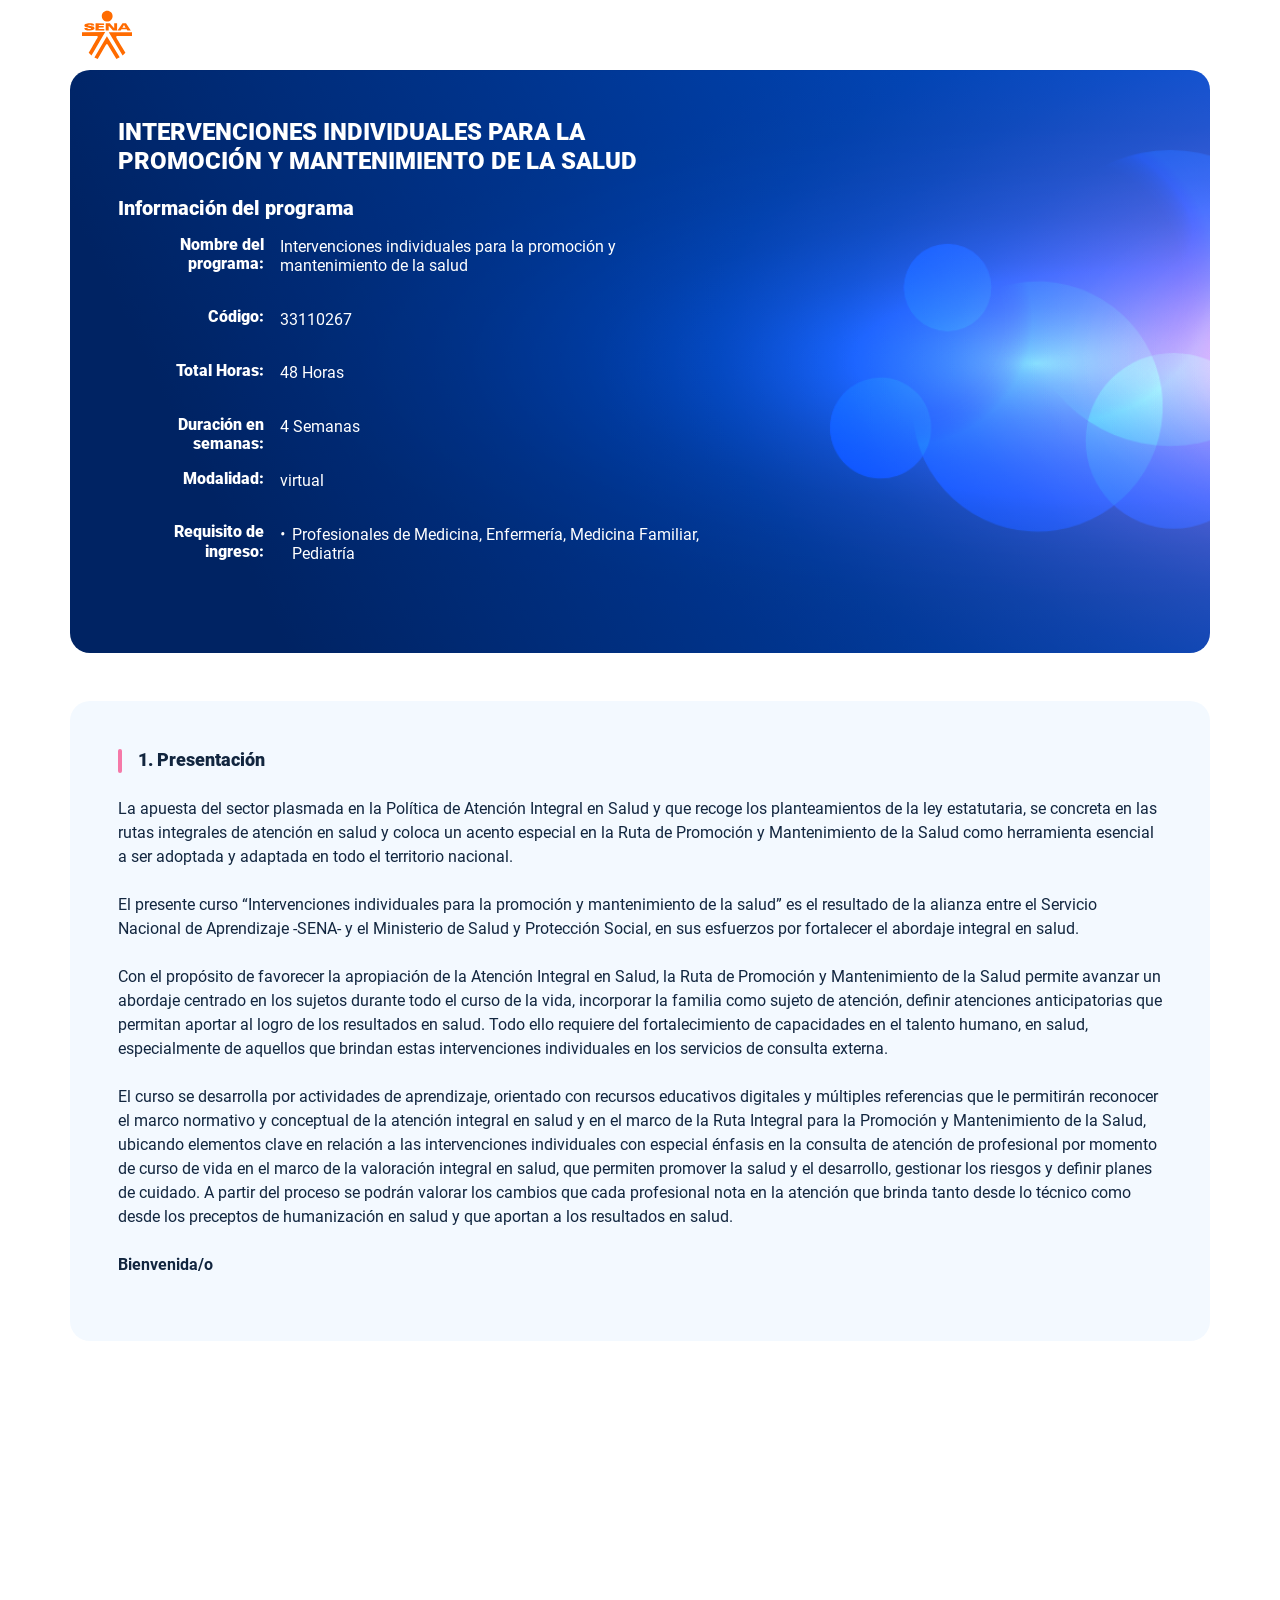
<file: index.html>
<!DOCTYPE html><html lang=""><head><meta charset="utf-8"><meta http-equiv="X-UA-Compatible" content="IE=edge"><meta name="viewport" content="width=device-width,initial-scale=1"><link rel="icon" href="favicon.ico"><title>Intervenciones individuales para la promoción y mantenimiento de la salud</title><link href="css/chunk-027270b8.92cde18b.css" rel="prefetch"><link href="css/chunk-04b93936.2cd5135e.css" rel="prefetch"><link href="css/chunk-0cc9fca2.d035a47c.css" rel="prefetch"><link href="css/chunk-43bc8300.d035a47c.css" rel="prefetch"><link href="css/chunk-4ebcb52d.1dbe8d4a.css" rel="prefetch"><link href="css/chunk-515a8379.88f0d04e.css" rel="prefetch"><link href="css/chunk-5855c82e.d035a47c.css" rel="prefetch"><link href="css/chunk-7781d802.e2a5b1bc.css" rel="prefetch"><link href="css/chunk-7c83fc0b.d035a47c.css" rel="prefetch"><link href="css/chunk-839300a6.b67dc245.css" rel="prefetch"><link href="css/chunk-b6ac33c0.d035a47c.css" rel="prefetch"><link href="css/chunk-d9f92dce.d035a47c.css" rel="prefetch"><link href="js/chunk-0206bfa0.c4f45331.js" rel="prefetch"><link href="js/chunk-027270b8.1a98e312.js" rel="prefetch"><link href="js/chunk-04b93936.8a5781d1.js" rel="prefetch"><link href="js/chunk-0cc9fca2.f3025ea7.js" rel="prefetch"><link href="js/chunk-13a6037e.27079a13.js" rel="prefetch"><link href="js/chunk-2c06842c.a33809da.js" rel="prefetch"><link href="js/chunk-2d208d90.36453f58.js" rel="prefetch"><link href="js/chunk-2d21d0e2.78d823e9.js" rel="prefetch"><link href="js/chunk-2d22c123.4bb049ae.js" rel="prefetch"><link href="js/chunk-2e80bb9a.e977fea7.js" rel="prefetch"><link href="js/chunk-43bc8300.bbfb90f1.js" rel="prefetch"><link href="js/chunk-4cdd78c0.e21c3854.js" rel="prefetch"><link href="js/chunk-4ebcb52d.24d91454.js" rel="prefetch"><link href="js/chunk-515a8379.9431eeba.js" rel="prefetch"><link href="js/chunk-53ccb27e.cb8bc9ca.js" rel="prefetch"><link href="js/chunk-5855c82e.6f551a60.js" rel="prefetch"><link href="js/chunk-7781d802.55c5a79e.js" rel="prefetch"><link href="js/chunk-7c83fc0b.818d626b.js" rel="prefetch"><link href="js/chunk-839300a6.351e947a.js" rel="prefetch"><link href="js/chunk-b6ac33c0.1c3796f6.js" rel="prefetch"><link href="js/chunk-c796899c.1167df84.js" rel="prefetch"><link href="js/chunk-d9f92dce.86df48de.js" rel="prefetch"><link href="css/app.2b84cebe.css" rel="preload" as="style"><link href="css/chunk-vendors.c7e94fe1.css" rel="preload" as="style"><link href="js/app.cc6e586c.js" rel="preload" as="script"><link href="js/chunk-vendors.09681703.js" rel="preload" as="script"><link href="css/chunk-vendors.c7e94fe1.css" rel="stylesheet"><link href="css/app.2b84cebe.css" rel="stylesheet"></head><body><noscript><strong>We're sorry but Intervenciones individuales para la promoción y mantenimiento de la salud doesn't work properly without JavaScript enabled. Please enable it to continue.</strong></noscript><div id="app"></div><script src="js/chunk-vendors.09681703.js"></script><script src="js/app.cc6e586c.js"></script></body></html>
</file>
<file: css/chunk-027270b8.92cde18b.css>
.barra-avance{display:flex;align-items:center;justify-content:space-between;position:fixed;bottom:0;left:0;width:100%;padding:10px;background-color:#d8ecff;transition:transform .5s ease-in-out;z-index:100000}.barra-avance__barra{margin:0 20px;flex:1;position:relative;max-width:800px}.barra-avance__barra--amarilla,.barra-avance__barra--blanca{height:4px}.barra-avance__barra--amarilla:after,.barra-avance__barra--amarilla:before,.barra-avance__barra--blanca:after,.barra-avance__barra--blanca:before{content:"";display:block;width:10px;height:10px;border-radius:50%;position:absolute;top:50%}.barra-avance__barra--amarilla:before,.barra-avance__barra--blanca:before{left:0;transform:translate(-50%,-50%)}.barra-avance__barra--amarilla:after,.barra-avance__barra--blanca:after{right:0;transform:translate(50%,-50%)}.barra-avance__barra--blanca,.barra-avance__barra--blanca:after,.barra-avance__barra--blanca:before{background-color:#fff}.barra-avance__barra--amarilla{position:absolute;width:100%;top:0;background-color:#ffcd0d}.barra-avance__barra--amarilla:after,.barra-avance__barra--amarilla:before{background-color:#ffcd0d}.barra-avance__boton--regresar{background-color:#b0c0d2}.barra-avance__boton--regresar span{color:#111e61!important}.barra-avance__boton--disable{opacity:0;pointer-events:none}.barra-avance--open{transform:translateY(0)}.barra-avance--close{transform:translateY(100%)}
</file>
<file: css/chunk-04b93936.2cd5135e.css>
.separador-container[data-v-57d89f08]{padding:45px 0}.separador[data-v-57d89f08]{height:20px;overflow:hidden;position:relative}.separador[data-v-57d89f08]:after{content:"";position:absolute;top:0;left:50%;display:block;background-color:#ccc;width:40%;height:15px;filter:blur(5px);transform:translate(-50%,-50%);border-radius:50%}
</file>
<file: css/chunk-0cc9fca2.d035a47c.css>
.horizontal-scroll__wrapper[data-v-697fa289]{overflow:hidden}.horizontal-scroll[data-v-697fa289]{display:flex;width:100%;transition:transform .5s ease-in-out;align-items:center}.horizontal-scroll--item-fw[data-v-697fa289]>div{flex-grow:0;flex-shrink:0;width:100%;margin:0!important}
</file>
<file: css/chunk-43bc8300.d035a47c.css>
.horizontal-scroll__wrapper[data-v-697fa289]{overflow:hidden}.horizontal-scroll[data-v-697fa289]{display:flex;width:100%;transition:transform .5s ease-in-out;align-items:center}.horizontal-scroll--item-fw[data-v-697fa289]>div{flex-grow:0;flex-shrink:0;width:100%;margin:0!important}
</file>
<file: css/chunk-4ebcb52d.1dbe8d4a.css>
.header[data-v-ac5b7bd6]{position:sticky;top:0;padding-top:10px;padding-bottom:10px;background-color:#fff;z-index:10010;line-height:1.1em}.header__logo[data-v-ac5b7bd6]{width:50px}@media (max-width:576px){.header__componente-formativo[data-v-ac5b7bd6]{font-size:.8em}}.header__menu[data-v-ac5b7bd6]{cursor:pointer}.header__menu span[data-v-ac5b7bd6]{font-size:.7em;display:block;line-height:1em;text-align:center;color:#111e61}.header__menu__btn[data-v-ac5b7bd6]{width:30px;height:30px;position:relative;margin-bottom:4px}.header__menu__btn .line-1[data-v-ac5b7bd6],.header__menu__btn .line-2[data-v-ac5b7bd6],.header__menu__btn .line-3[data-v-ac5b7bd6]{height:4px;width:30px;background-color:#111e61;transform-origin:center center;position:absolute;left:0;border-radius:2px}.header__menu__btn .line-1[data-v-ac5b7bd6]{top:4px;-webkit-animation:line-1-inactive-data-v-ac5b7bd6 .5s ease-in-out forwards;animation:line-1-inactive-data-v-ac5b7bd6 .5s ease-in-out forwards}.header__menu__btn .line-2[data-v-ac5b7bd6]{top:13px;-webkit-animation:line-2-inactive-data-v-ac5b7bd6 .5s ease-in-out forwards;animation:line-2-inactive-data-v-ac5b7bd6 .5s ease-in-out forwards}.header__menu__btn .line-3[data-v-ac5b7bd6]{top:22px;-webkit-animation:line-3-inactive-data-v-ac5b7bd6 .5s ease-in-out forwards;animation:line-3-inactive-data-v-ac5b7bd6 .5s ease-in-out forwards}.header__menu__btn[data-v-ac5b7bd6]:hover{cursor:pointer}.header__menu__btn--open .line-1[data-v-ac5b7bd6]{-webkit-animation:line-1-active-data-v-ac5b7bd6 .5s ease-in-out forwards;animation:line-1-active-data-v-ac5b7bd6 .5s ease-in-out forwards}.header__menu__btn--open .line-2[data-v-ac5b7bd6]{-webkit-animation:line-2-active-data-v-ac5b7bd6 .5s ease-in-out forwards;animation:line-2-active-data-v-ac5b7bd6 .5s ease-in-out forwards}.header__menu__btn--open .line-3[data-v-ac5b7bd6]{-webkit-animation:line-3-active-data-v-ac5b7bd6 .5s ease-in-out forwards;animation:line-3-active-data-v-ac5b7bd6 .5s ease-in-out forwards}@-webkit-keyframes line-1-active-data-v-ac5b7bd6{0%{transform:translate(0) rotate(0)}50%{transform:translateY(9px) rotate(0)}to{transform:translateY(9px) rotate(45deg)}}@keyframes line-1-active-data-v-ac5b7bd6{0%{transform:translate(0) rotate(0)}50%{transform:translateY(9px) rotate(0)}to{transform:translateY(9px) rotate(45deg)}}@-webkit-keyframes line-2-active-data-v-ac5b7bd6{0%{transform:scale(1)}to{transform:scale(0)}}@keyframes line-2-active-data-v-ac5b7bd6{0%{transform:scale(1)}to{transform:scale(0)}}@-webkit-keyframes line-3-active-data-v-ac5b7bd6{0%{transform:translate(0) rotate(0)}50%{transform:translateY(-9px) rotate(0)}to{transform:translateY(-9px) rotate(-45deg)}}@keyframes line-3-active-data-v-ac5b7bd6{0%{transform:translate(0) rotate(0)}50%{transform:translateY(-9px) rotate(0)}to{transform:translateY(-9px) rotate(-45deg)}}@-webkit-keyframes line-1-inactive-data-v-ac5b7bd6{0%{transform:translateY(9px) rotate(45deg)}50%{transform:translateY(9px) rotate(0)}to{transform:translate(0) rotate(0)}}@keyframes line-1-inactive-data-v-ac5b7bd6{0%{transform:translateY(9px) rotate(45deg)}50%{transform:translateY(9px) rotate(0)}to{transform:translate(0) rotate(0)}}@-webkit-keyframes line-2-inactive-data-v-ac5b7bd6{0%{transform:scale(0)}to{transform:scale(1)}}@keyframes line-2-inactive-data-v-ac5b7bd6{0%{transform:scale(0)}to{transform:scale(1)}}@-webkit-keyframes line-3-inactive-data-v-ac5b7bd6{0%{transform:translateY(-9px) rotate(-45deg)}50%{transform:translateY(-9px) rotate(0)}to{transform:translate(0) rotate(0)}}@keyframes line-3-inactive-data-v-ac5b7bd6{0%{transform:translateY(-9px) rotate(-45deg)}50%{transform:translateY(-9px) rotate(0)}to{transform:translate(0) rotate(0)}}
</file>
<file: css/chunk-515a8379.88f0d04e.css>
.banner-interno{position:relative}.banner-interno__fondo{position:absolute;top:0;bottom:-50px;left:0;right:0;background-color:#0140aa;background-size:cover;background-position:50%}.banner-interno__titulo{display:flex;align-items:center}.banner-interno__titulo__icono{display:block;width:32px;height:32px;border-radius:50%;background-color:#fff;position:relative}.banner-interno__titulo__icono i{color:#0140aa;position:absolute;left:50%;top:50%;transform:translate(-50%,-50%)}.banner-interno__titulo h1,.banner-interno__titulo h2,.banner-interno__titulo h3,.banner-interno__titulo h4,.banner-interno__titulo h5,.banner-interno__titulo h6{color:#fff;line-height:1.1em}
</file>
<file: css/chunk-5855c82e.d035a47c.css>
.horizontal-scroll__wrapper[data-v-697fa289]{overflow:hidden}.horizontal-scroll[data-v-697fa289]{display:flex;width:100%;transition:transform .5s ease-in-out;align-items:center}.horizontal-scroll--item-fw[data-v-697fa289]>div{flex-grow:0;flex-shrink:0;width:100%;margin:0!important}
</file>
<file: css/chunk-7781d802.e2a5b1bc.css>
.aside-menu{position:sticky;top:70px;flex:0 0 0;width:0;min-height:calc(100vh - 70px);max-height:calc(100vh - 70px);background-color:#f3f9ff;transition:flex .5s ease-in-out,width .5s ease-in-out;overflow-x:hidden;z-index:100001}.aside-menu a{color:#111e61}.aside-menu--open{flex:0 0 300px;width:300px}.aside-menu__content{width:300px;display:flex;flex-direction:column;justify-content:space-between;min-height:calc(100vh - 70px);max-height:calc(100vh - 70px);border-right:1px solid #d8ecff}@media (max-height:800px){.aside-menu__content{min-height:800px;max-height:800px;overflow-y:auto}}.aside-menu__header{padding:10px;text-align:center;background-color:#d8ecff}.aside-menu__header h4{margin:0}.aside-menu__menu{overflow-y:auto;flex-grow:1;list-style:none;padding-left:0;margin-bottom:0}.aside-menu__menu__item--active .aside-menu__menu__item__lnk,.aside-menu__menu__item--active .aside-menu__sec-menu__item__lnk{background-color:#d8ecff;font-weight:700}.aside-menu__menu__item--sub-menu:hover,.aside-menu__menu__item:hover,.aside-menu__sec-menu__item:hover{background-color:#d8ecff}.aside-menu__menu__item--sub-menu{padding-left:10px}.aside-menu__menu__item--sub-menu--active .aside-menu__menu__item__lnk,.aside-menu__menu__item--sub-menu--active .aside-menu__sec-menu__item__lnk{background-color:#d8ecff;font-weight:700;position:relative}.aside-menu__menu__item--sub-menu--active .aside-menu__menu__item__lnk:before,.aside-menu__menu__item--sub-menu--active .aside-menu__sec-menu__item__lnk:before{content:"";display:block;position:absolute;left:0;bottom:0;top:0;width:4px;border-radius:2px;background-color:#f579a8}.aside-menu__menu__item__lnk,.aside-menu__sec-menu__item__lnk{display:flex;align-items:center;padding:10px 15px;line-height:1.1em}.aside-menu__menu__item__lnk i,.aside-menu__menu__item__lnk span,.aside-menu__sec-menu__item__lnk i,.aside-menu__sec-menu__item__lnk span{margin-right:10px}.aside-menu__menu__item__lnk i:last-child,.aside-menu__menu__item__lnk span:last-child,.aside-menu__sec-menu__item__lnk i:last-child,.aside-menu__sec-menu__item__lnk span:last-child{margin-right:0}.aside-menu__sec-menu{background-color:#d8ecff;padding:10px 0;flex-shrink:0;margin-bottom:0}.aside-menu__sec-menu__item{padding:10px 15px}.aside-menu__sec-menu__item__lnk{padding:0;border-radius:1em}.aside-menu__sec-menu__item__lnk i{display:block;width:2em;height:2em;padding:.5em 0;text-align:center;background-color:#fff;border-radius:50%}.aside-menu__sec-menu__item__lnk:hover{background-color:#fff}@media (max-width:992px){.aside-menu{position:fixed;top:70px}}@media (max-width:576px){.aside-menu__sec-menu{padding-bottom:110px}}
</file>
<file: css/chunk-7c83fc0b.d035a47c.css>
.horizontal-scroll__wrapper[data-v-697fa289]{overflow:hidden}.horizontal-scroll[data-v-697fa289]{display:flex;width:100%;transition:transform .5s ease-in-out;align-items:center}.horizontal-scroll--item-fw[data-v-697fa289]>div{flex-grow:0;flex-shrink:0;width:100%;margin:0!important}
</file>
<file: css/chunk-839300a6.b67dc245.css>
.accesibilidad[data-v-e1c081da]{position:fixed;right:0;top:50vh;height:50px;background-color:#111e61;border-top-left-radius:15px;border-bottom-left-radius:15px;transform:translateY(-50%) translateX(100%) translateX(-50px);overflow:hidden;transition:transform .3s ease-in-out,height .3s ease-in-out}.accesibilidad[data-v-e1c081da]:hover{transform:translateY(-50%) translateX(0);height:12.75rem}.accesibilidad [data-v-e1c081da]{color:#fff}.accesibilidad__menu__content .accesibilidad__menu__item[data-v-e1c081da]{cursor:pointer}.accesibilidad__menu__content .accesibilidad__menu__item[data-v-e1c081da]:hover{background-color:#273685}.accesibilidad__menu__content .accesibilidad__menu__item[data-v-e1c081da]:last-child{border:none}.accesibilidad__menu__item[data-v-e1c081da]{display:flex;align-items:center;padding:10px;border-bottom:1px solid #273685;line-height:1em;-webkit-user-select:none;-moz-user-select:none;-ms-user-select:none;user-select:none}.accesibilidad__menu i[data-v-e1c081da]{font-size:30px;font-style:normal;margin-right:10px;line-height:1em}.accesibilidad__menu img[data-v-e1c081da]{width:30px;margin-right:10px}
</file>
<file: css/chunk-b6ac33c0.d035a47c.css>
.horizontal-scroll__wrapper[data-v-697fa289]{overflow:hidden}.horizontal-scroll[data-v-697fa289]{display:flex;width:100%;transition:transform .5s ease-in-out;align-items:center}.horizontal-scroll--item-fw[data-v-697fa289]>div{flex-grow:0;flex-shrink:0;width:100%;margin:0!important}
</file>
<file: css/chunk-d9f92dce.d035a47c.css>
.horizontal-scroll__wrapper[data-v-697fa289]{overflow:hidden}.horizontal-scroll[data-v-697fa289]{display:flex;width:100%;transition:transform .5s ease-in-out;align-items:center}.horizontal-scroll--item-fw[data-v-697fa289]>div{flex-grow:0;flex-shrink:0;width:100%;margin:0!important}
</file>
<file: css/app.2b84cebe.css>
.creditos td,.creditos th{border-color:#b0c0d2}.header{position:sticky;top:0;padding-top:10px;padding-bottom:10px;background-color:#fff;z-index:10010;line-height:1.1em}.header__logo{width:50px}.banner-principal *{color:#fff!important}.banner-principal .tarjeta{background-color:#0140aa;background-size:cover;background-position:50%}.banner-principal__info{display:flex;flex-direction:column;justify-content:center}.banner-principal__programa{display:flex;align-items:center;margin-bottom:20px}.banner-principal__programa>div{text-transform:uppercase}.banner-principal__datos *{line-height:1.2em}.banner-principal__datos__item{display:flex}.banner-principal__datos__item__titulo{flex:1;text-align:right}.banner-principal__datos__item__texto{margin-top:.15em;flex:3}*,:after,:before{box-sizing:inherit}html{height:100%;line-height:1.15;box-sizing:border-box;-webkit-font-smoothing:antialiased;-moz-osx-font-smoothing:grayscale;-webkit-text-size-adjust:100%;-ms-text-size-adjust:100%;text-rendering:optimizeLegibility}a,abbr,acronym,address,applet,article,aside,audio,b,big,blockquote,body,canvas,caption,center,cite,code,dd,del,details,dfn,div,dl,dt,em,embed,fieldset,figcaption,figure,footer,form,h1,h2,h3,h4,h5,h6,header,hgroup,html,i,iframe,img,ins,kbd,label,legend,li,mark,menu,nav,object,ol,output,p,pre,q,ruby,s,samp,section,small,span,strike,strong,sub,summary,sup,table,tbody,td,tfoot,th,thead,time,tr,tt,u,ul,var,video{margin:0;padding:0;border:0;outline:0;background:transparent;vertical-align:baseline}article,aside,details,figcaption,figure,footer,header,main,menu,nav,section,summary{display:block}[hidden],template{display:none}hr{box-sizing:content-box;height:0;border-bottom:1px solid #e8e8e8;border-left:0;border-right:0;border-top:0;margin:1.5em 0;overflow:visible}[hidden]{display:none}a{font-family:Roboto,sans-serif;font-size:16px;font-weight:400;text-decoration:none;color:#0140aa;background-color:transparent;transition:all .15s ease-in-out;-webkit-text-decoration-skip:objects}a:active,a:hover{outline-width:0}a:active,a:focus,a:hover{color:#00102b}[type=button],[type=reset],[type=submit],button{-webkit-appearance:none;-moz-appearance:none;appearance:none;cursor:pointer;display:inline-block;vertical-align:middle;border:0;border-radius:5px;color:#0140aa;background-color:#ffcd0d;font-family:Roboto,sans-serif;font-weight:400;font-size:16px;-webkit-font-smoothing:antialiased;line-height:1em;white-space:nowrap;text-decoration:none;text-transform:none;padding:.75em 1.5em;margin:0;-webkit-user-select:none;-moz-user-select:none;-ms-user-select:none;user-select:none;overflow:visible;transition:background-color .15s ease-in-out}[type=button]:focus,[type=button]:hover,[type=reset]:focus,[type=reset]:hover,[type=submit]:focus,[type=submit]:hover,button:focus,button:hover{background-color:#ffcd0d;color:#0140aa}[type=button]:disabled,[type=reset]:disabled,[type=submit]:disabled,button:disabled{cursor:not-allowed;opacity:.5}[type=button]:disabled:hover,[type=reset]:disabled:hover,[type=submit]:disabled:hover,button:disabled:hover{background-color:#ffcd0d}input,select,textarea{margin:0;display:block;font-family:Roboto,sans-serif;font-size:16px}input{overflow:visible}[type=color],[type=date],[type=datetime-local],[type=datetime],[type=email],[type=month],[type=number],[type=password],[type=search],[type=tel],[type=text],[type=time],[type=url],[type=week],input:not([type]),select,select[multiple],textarea{background-color:#fff;border:1px solid #e8e8e8;border-radius:5px;box-shadow:inset 0 1px 3px rgba(0,0,0,.06);box-sizing:inherit;margin-bottom:.75em;padding:.5em;transition:border-color .15s ease-in-out;width:100%}[type=color]:hover,[type=date]:hover,[type=datetime-local]:hover,[type=datetime]:hover,[type=email]:hover,[type=month]:hover,[type=number]:hover,[type=password]:hover,[type=search]:hover,[type=tel]:hover,[type=text]:hover,[type=time]:hover,[type=url]:hover,[type=week]:hover,input:not([type]):hover,select:hover,select[multiple]:hover,textarea:hover{border-color:shade(#e8e8e8,20%)}[type=color]:focus,[type=date]:focus,[type=datetime-local]:focus,[type=datetime]:focus,[type=email]:focus,[type=month]:focus,[type=number]:focus,[type=password]:focus,[type=search]:focus,[type=tel]:focus,[type=text]:focus,[type=time]:focus,[type=url]:focus,[type=week]:focus,input:not([type]):focus,select:focus,select[multiple]:focus,textarea:focus{border-color:#f579a8;box-shadow:inset 0 1px 3px rgba(0,0,0,.06),0 0 5px rgba(1,54,145,.7);outline:none}[type=color]:disabled,[type=date]:disabled,[type=datetime-local]:disabled,[type=datetime]:disabled,[type=email]:disabled,[type=month]:disabled,[type=number]:disabled,[type=password]:disabled,[type=search]:disabled,[type=tel]:disabled,[type=text]:disabled,[type=time]:disabled,[type=url]:disabled,[type=week]:disabled,input:not([type]):disabled,select:disabled,select[multiple]:disabled,textarea:disabled{background-color:shade(#fff,5%);cursor:not-allowed}[type=color]:disabled:hover,[type=date]:disabled:hover,[type=datetime-local]:disabled:hover,[type=datetime]:disabled:hover,[type=email]:disabled:hover,[type=month]:disabled:hover,[type=number]:disabled:hover,[type=password]:disabled:hover,[type=search]:disabled:hover,[type=tel]:disabled:hover,[type=text]:disabled:hover,[type=time]:disabled:hover,[type=url]:disabled:hover,[type=week]:disabled:hover,input:not([type]):disabled:hover,select:disabled:hover,select[multiple]:disabled:hover,textarea:disabled:hover{border:1px solid #e8e8e8}select{text-transform:none;max-width:100%;border-radius:5px}::-webkit-file-upload-button{background-color:#ffcd0d;border:none;cursor:pointer;color:#0140aa;border-radius:5px;padding:.75em 1.5em}::-webkit-file-upload-button:hover{background-color:#ffcd0d}optgroup{font-weight:700}fieldset{border:1px solid #e8e8e8;background-color:transparent;padding:1.5em;-webkit-margin-start:0;-webkit-margin-end:0;-webkit-padding-before:1.5em;-webkit-padding-start:1.5em;-webkit-padding-end:1.5em;-webkit-padding-after:1.5em}legend{box-sizing:border-box;color:inherit;display:table;max-width:100%;padding:0;white-space:normal;font-weight:600;-webkit-padding-start:0;-webkit-padding-end:0}label,legend{margin-bottom:.375em}label{display:block;font-size:16px;font-family:Roboto,sans-serif;font-weight:900}textarea{overflow:auto;resize:vertical}[type=checkbox],[type=radio]{box-sizing:border-box;padding:0;display:inline;margin-right:.375em}[type=number]::-webkit-inner-spin-button,[type=number]::-webkit-outer-spin-button{height:auto}[type=search]{-webkit-appearance:textfield;outline-offset:-2px}[type=search]::-webkit-search-cancel-button,[type=search]::-webkit-search-decoration{-webkit-appearance:none;-moz-appearance:none}::-moz-placeholder{color:#999}:-ms-input-placeholder{color:#999}::placeholder{color:#999}::-webkit-file-upload-button{-webkit-appearance:button;-moz-appearance:button;font:inherit}[type=file]{margin-bottom:.75em;width:100%}[type=button],[type=reset],[type=submit],button{-webkit-appearance:button}[type=button]::-moz-focus-inner,[type=reset]::-moz-focus-inner,[type=submit]::-moz-focus-inner,button::-moz-focus-inner{border-style:none;padding:0}[type=button]:-moz-focusring,[type=reset]:-moz-focusring,[type=submit]:-moz-focusring,button:-moz-focusring{outline:1px dotted ButtonText}progress{vertical-align:baseline}ol,ul{list-style:none;margin-bottom:1em}dt{font-weight:700}figure,img,picture,svg{margin:0;width:100%;max-width:100%}figcaption{display:block;background-color:#e8e8e8;padding:.75em 1.5em;font-size:.8em;font-weight:700}img,svg{display:block;border-style:none}svg:not(:root){overflow:hidden}audio,canvas,progress,video{display:inline-block}audio:not([controls]){display:none;height:0}template{display:none}table{border-collapse:collapse;border-spacing:0;table-layout:fixed;width:100%}td,th,tr{vertical-align:middle}td,th{border:1px solid #e8e8e8;padding:.75em}th{font-size:.875em;line-height:1.2}td{line-height:1.5}body{font-size:16px;font-weight:400;line-height:1.5}body,h1,h2,h3,h4,h5,h6{color:#12263f;font-family:Roboto,sans-serif}h1,h2,h3,h4,h5,h6{font-weight:900;line-height:1.2;margin:0 0 .75em}h1{font-size:2em}h2{font-size:1.5em}h3{font-size:1.25em}h4{font-size:1.125em}h5{font-size:1em}h6{font-size:.875em}p{font-family:Roboto,sans-serif;font-size:16px;font-weight:400;line-height:1.5;color:#12263f;margin-bottom:1em}b,strong{font-weight:700}dfn,em,i{font-style:italic}br{line-height:2em}u{text-decoration:underline}code,kbd,pre,samp{color:#727997;font-family:Lucida Console,Courier New,monospace;font-size:1em}sub,sup{font-size:75%;line-height:0;position:relative;vertical-align:baseline}sub{bottom:-.25em}sup{top:-.5em}small{font-size:80%}mark{background-color:#ffeb3b;color:#000}abbr[title]{border-bottom:none;text-decoration:underline;-webkit-text-decoration:underline dotted;text-decoration:underline dotted}blockquote,q{quotes:none}::selection{background:#2196f3!important;color:#fff!important;text-shadow:none}::-moz-selection{background:#2196f3!important;color:#fff!important;text-shadow:none}img::selection{background:transparent}img::-moz-selection{background:transparent}body{-webkit-tap-highlight-color:#2196F3!important}details,menu{display:block}summary{display:list-item}@media print{*,:after,:before,:first-letter,:first-line{background:transparent!important;color:#000!important;box-shadow:none!important;text-shadow:none!important}a,a:visited{text-decoration:underline}a[href]:after{content:" (" attr(href) ")"}a abbr[title]:after{content:" (" attr(title) ")"}a[href^="#"]:after,a[href^="javascript:"]:after{content:""}blockquote,pre{border:1px solid #999;page-break-inside:avoid}thead{display:table-header-group}img,tr{page-break-inside:avoid}img{max-width:100%!important}h2,h3,p{orphans:3;widows:3}h2,h3{page-break-after:avoid}}.acordion{position:relative}.acordion__header{display:flex;align-items:center;margin-bottom:25px;cursor:pointer;justify-content:space-between}.acordion__accion__btn--a,.acordion__accion__btn--b{width:40px;height:40px;border-radius:50%;position:relative}.acordion__accion__btn--a i,.acordion__accion__btn--b i{position:absolute;top:50%;left:50%;transform:translate(-50%,-50%)}.acordion__accion__btn--a{background-color:#fff;box-shadow:0 3px 5px 0 rgba(17,30,97,.3)}.acordion__accion__btn--b{border:1px solid #111e61}.acordion__contenido{overflow:hidden;transition:height .5s ease-in-out}.acordion .indicador__container{transform:translateY(15px)}.bloque-texto-a{position:relative}.bloque-texto-a:before{content:"";display:block;position:absolute;top:0;bottom:0;left:50%;right:0}.bloque-texto-a>div{position:relative}.bloque-texto-a__texto{background-color:#fff}.bloque-texto-a p{margin:0}.bloque-texto-a.color-primario{background-color:#c5daff}.bloque-texto-a.color-primario:before{background-color:#0140aa}.bloque-texto-a.color-secundario{background-color:#d4f1f8}.bloque-texto-a.color-secundario:before{background-color:#7dd3e9}.bloque-texto-a.color-acento-contenido{background-color:#fef0f5}.bloque-texto-a.color-acento-contenido:before{background-color:#f579a8}.bloque-texto-a.color-acento-botones{background-color:#ffeda6}.bloque-texto-a.color-acento-botones:before{background-color:#ffcd0d}.bloque-texto-b{position:relative}.bloque-texto-b:before{content:"";display:block;position:absolute;top:40%;bottom:0;left:35%;right:0}.bloque-texto-b__texto{position:relative}.bloque-texto-b i{font-size:2.5em;color:#f579a8}.bloque-texto-b i:first-of-type{margin-right:15px}.bloque-texto-b i:last-of-type{margin-left:15px;vertical-align:top}.bloque-texto-b.color-primario:before{background-color:#0140aa}.bloque-texto-b.color-secundario:before{background-color:#7dd3e9}.bloque-texto-b.color-acento-contenido:before{background-color:#f579a8}.bloque-texto-b.color-acento-botones:before{background-color:#ffcd0d}.bloque-texto-c i{font-size:2.5em;color:#f579a8}.bloque-texto-c:after{content:"";display:block;width:30px;height:30px;background-color:#f579a8;position:relative;left:calc(100% - 30px)}.bloque-texto-c.color-primario{background-color:#0140aa}.bloque-texto-c.color-secundario{background-color:#7dd3e9}.bloque-texto-c.color-acento-contenido{background-color:#f579a8}.bloque-texto-c.color-acento-botones{background-color:#ffcd0d}.bloque-texto-d{border-top:1px solid #f579a8;position:relative}.bloque-texto-d:before{content:"";display:block;position:absolute;top:40%;bottom:0;left:35%;right:0}.bloque-texto-d__texto{position:relative}.bloque-texto-d i{font-size:2.5em;color:#f579a8}.bloque-texto-d i:first-of-type{margin-right:15px}.bloque-texto-d i:last-of-type{margin-left:15px;vertical-align:top}.bloque-texto-d__autor,.bloque-texto-e__autor{text-align:right;position:relative}.bloque-texto-d.color-primario:before{background-color:#0140aa}.bloque-texto-d.color-secundario:before{background-color:#7dd3e9}.bloque-texto-d.color-acento-contenido:before{background-color:#f579a8}.bloque-texto-d.color-acento-botones:before{background-color:#ffcd0d}.bloque-texto-e i{font-size:2.5em;color:#f579a8}.bloque-texto-e i:first-of-type{margin-right:15px}.bloque-texto-e i:last-of-type{margin-left:15px;vertical-align:top}.bloque-texto-e.color-primario{background-color:#0140aa}.bloque-texto-e.color-secundario{background-color:#7dd3e9}.bloque-texto-e.color-acento-contenido{background-color:#f579a8}.bloque-texto-e.color-acento-botones{background-color:#ffcd0d}.bloque-texto-f{display:flex;flex-direction:column;position:relative;padding-bottom:50px}.bloque-texto-f:before{content:"";display:block;position:absolute;top:0;left:0;right:0;bottom:50px}.bloque-texto-f__comillas{position:static}.bloque-texto-f__comillas i{position:absolute;font-size:2.5em;color:#f579a8}.bloque-texto-f__comillas i:first-of-type{margin-right:15px;top:0;left:40px;transform:translate(-50%,-50%)}.bloque-texto-f__comillas i:last-of-type{margin-left:15px;vertical-align:top;top:calc(100% - 50px);right:10px;margin:0;transform:translate(-50%,-50%)}.bloque-texto-f__texto{position:relative}.bloque-texto-f__autor{text-align:center;position:relative}.bloque-texto-f__avatar{position:relative;height:50px}.bloque-texto-f__avatar__img{background-color:#fff;position:absolute;top:0;left:50%;transform:translateX(-50%);width:100px;border-radius:50%;overflow:hidden;border:5px solid #fff;box-shadow:0 0 10px 0 rgba(0,0,0,.3)}.bloque-texto-f.color-primario:before{background-color:#0140aa}.bloque-texto-f.color-secundario:before{background-color:#7dd3e9}.bloque-texto-f.color-acento-contenido:before{background-color:#f579a8}.bloque-texto-f.color-acento-botones:before{background-color:#ffcd0d}.bloque-texto-g{position:relative;display:flex;justify-content:flex-end}.bloque-texto-g__img{width:50%;position:absolute;top:0;left:0;bottom:0;background-position:50%;background-size:cover}.bloque-texto-g__texto{position:relative;width:60%;background-color:hsla(0,0%,100%,.95)}@media (max-width:992px){.bloque-texto-g{padding-top:40%!important}.bloque-texto-g__img{width:100%;height:50%}.bloque-texto-g__texto{width:100%}}@media (max-width:576px){.bloque-texto-g{padding-top:200px!important}.bloque-texto-g__img{height:250px}}.bloque-texto-g.color-primario{background-color:#0140aa}.bloque-texto-g.color-secundario{background-color:#7dd3e9}.bloque-texto-g.color-acento-contenido{background-color:#f579a8}.bloque-texto-g.color-acento-botones{background-color:#ffcd0d}.tabs-a__tab{display:block;width:100%;text-align:left;background-color:#d8ecff;padding:15px 20px;border-radius:5px;color:#111e61}.tabs-a__tab__text{overflow:hidden;text-overflow:ellipsis}.tabs-a__tab:last-child{margin-bottom:0!important}.tabs-a__tab:active,.tabs-a__tab:focus,.tabs-a__tab:hover{color:#111e61}.tabs-a__tab__selected{font-weight:700}@media (min-width:992px){.tabs-a__tab__selected{position:relative}.tabs-a__tab__selected:before{content:"";display:block;position:absolute;right:0;top:50%;width:15px;height:15px;transform:translate(5px,-50%) rotate(45deg);background-color:#ffcd0d}}.tabs-a__content-item{opacity:0}.tabs-a__content-item--active{-webkit-animation:tab-content-active .5s ease-in-out forwards;animation:tab-content-active .5s ease-in-out forwards}.tabs-a.color-primario .tabs-a__tab:active,.tabs-a.color-primario .tabs-a__tab:focus,.tabs-a.color-primario .tabs-a__tab:hover,.tabs-a.color-primario .tabs-a__tab__selected{background-color:#0140aa;color:#fff}.tabs-a.color-primario .tabs-a__tab__selected:before{background-color:#0140aa}.tabs-a.color-secundario .tabs-a__tab:active,.tabs-a.color-secundario .tabs-a__tab:focus,.tabs-a.color-secundario .tabs-a__tab:hover,.tabs-a.color-secundario .tabs-a__tab__selected{background-color:#7dd3e9;color:#12263f}.tabs-a.color-secundario .tabs-a__tab__selected:before{background-color:#7dd3e9}.tabs-a.color-acento-contenido .tabs-a__tab:active,.tabs-a.color-acento-contenido .tabs-a__tab:focus,.tabs-a.color-acento-contenido .tabs-a__tab:hover,.tabs-a.color-acento-contenido .tabs-a__tab__selected{background-color:#f579a8;color:#12263f}.tabs-a.color-acento-contenido .tabs-a__tab__selected:before{background-color:#f579a8}.tabs-a.color-acento-botones .tabs-a__tab:active,.tabs-a.color-acento-botones .tabs-a__tab:focus,.tabs-a.color-acento-botones .tabs-a__tab:hover,.tabs-a.color-acento-botones .tabs-a__tab__selected{background-color:#ffcd0d;color:#12263f}.tabs-a.color-acento-botones .tabs-a__tab__selected:before{background-color:#ffcd0d}@-webkit-keyframes tab-content-active{0%{opacity:0}to{opacity:1}}@keyframes tab-content-active{0%{opacity:0}to{opacity:1}}.tabs-b{border-bottom:1px solid #afafaf}.tabs-b__tab{display:flex;flex-direction:column;align-items:center;padding:20px;background-color:#f6f6f6;border-right:2px solid #afafaf;border-bottom:2px solid #afafaf;cursor:pointer}.tabs-b__tab:active,.tabs-b__tab:focus,.tabs-b__tab:hover{background-color:#e8e8e8}.tabs-b__tab:last-child{border-right:none}.tabs-b__tab__icon{width:50px;margin-bottom:20px}.tabs-b__tab__title{text-align:center;font-size:.875em;line-height:1.1em;display:flex;height:100%;align-items:center}.tabs-b__tab--active{border-top:5px solid!important;border-bottom:none}.tabs-b__tab--active,.tabs-b__tab--active:active,.tabs-b__tab--active:focus,.tabs-b__tab--active:hover{background-color:transparent}.tabs-b__tab--active .tabs-b__tab__title{font-weight:700}@media (min-width:576px) and (max-width:992px){.tabs-b__tab{border-top:2px solid #afafaf}.tabs-b__tab:first-child{border-left:2px solid #afafaf}.tabs-b__tab:last-child{border-right:2px solid #afafaf}.tabs-b__tab:nth-child(4){border-left:2px solid #afafaf}.tabs-b__tab:nth-child(n+4){border-top:none}.tabs-b__tab--active:nth-child(-n+3){border-bottom:2px solid #afafaf}}@media (max-width:576px){.tabs-b__tab:last-child{border-right:2px solid #afafaf}.tabs-b__tab:nth-child(-n+2){border-top:2px solid #afafaf}.tabs-b__tab:nth-child(odd){border-left:2px solid #afafaf}}.tabs-b.color-primario .tabs-b__tab--active{border-top-color:#0140aa!important}.tabs-b.color-secundario .tabs-b__tab--active{border-top-color:#7dd3e9!important}.tabs-b.color-acento-contenido .tabs-b__tab--active{border-top-color:#f579a8!important}.tabs-b.color-acento-botones .tabs-b__tab--active{border-top-color:#ffcd0d!important}.tabs-c{border-bottom:1px solid #afafaf}.tabs-c__header{margin-bottom:15px}.tabs-c__tab{border-bottom:4px solid #e8e8e8;line-height:1.2;text-align:center;display:flex;align-items:center;justify-content:center;position:relative}.tabs-c__tab:after,.tabs-c__tab:before{content:"";display:block;position:absolute;transform:translate(-50%,-50%)}.tabs-c__tab:after{width:2px;height:20px;top:50%;right:-2px;background-color:#e8e8e8}.tabs-c__tab:last-child:after{display:none}@media (min-width:992px) and (max-width:1200px){.tabs-c__tab:nth-child(3n):after{display:none}}@media (min-width:576px) and (max-width:992px){.tabs-c__tab:nth-child(2n):after{display:none}}@media (max-width:576px){.tabs-c__tab:after{display:none}}.tabs-c__tab--active{border-bottom:4px solid!important}.tabs-c__tab--active:before{width:0;height:0;border-left:10px solid transparent;border-right:10px solid transparent;border-top:10px solid;left:50%;top:calc(100% + 6px)}.tabs-c__tab--active:active,.tabs-c__tab--active:focus,.tabs-c__tab--active:hover{background-color:transparent}.tabs-c__tab--active .tabs-b__tab__title{font-weight:700}.tabs-c.color-primario .tabs-c__tab--active{border-bottom-color:#0140aa!important}.tabs-c.color-primario .tabs-c__tab--active:before{border-top-color:#0140aa}.tabs-c.color-secundario .tabs-c__tab--active{border-bottom-color:#7dd3e9!important}.tabs-c.color-secundario .tabs-c__tab--active:before{border-top-color:#7dd3e9}.tabs-c.color-acento-contenido .tabs-c__tab--active{border-bottom-color:#f579a8!important}.tabs-c.color-acento-contenido .tabs-c__tab--active:before{border-top-color:#f579a8}.tabs-c.color-acento-botones .tabs-c__tab--active{border-bottom-color:#ffcd0d!important}.tabs-c.color-acento-botones .tabs-c__tab--active:before{border-top-color:#ffcd0d}.fade-enter-active,.fade-leave-active{transition:opacity .5s}.fade-enter,.fade-leave-to{opacity:0}table *{line-height:1.2}table caption{margin-top:5px;color:#12263f;font-size:.8em;background-color:#e8e8e8;padding:.75em 1.5em;font-weight:700}.tabla-a{overflow-x:auto}.tabla-a table{min-width:700px}.tabla-a thead{border-top:5px solid;color:#111e61;background-color:#e8e8e8}.tabla-a th{border-color:#e8e8e8;font-weight:700;text-align:center}.tabla-a.color-primario thead{border-color:#0140aa}.tabla-a.color-secundario thead{border-color:#7dd3e9}.tabla-a.color-acento-contenido thead{border-color:#f579a8}.tabla-a.color-acento-botones thead{border-color:#ffcd0d}.tabla-b,.tabla-c{overflow-x:auto}.tabla-b__header{background-color:#f579a8;padding:15px;text-align:center;position:sticky;left:0}.tabla-b__header *{color:#fff}.tabla-b table,.tabla-c table{table-layout:auto;min-width:700px}.tabla-b tr:nth-child(2n),.tabla-c tr:nth-child(2n){background-color:hsla(0,0%,91%,.4)}.tabla-b td,.tabla-b th,.tabla-c td,.tabla-c th{border:none;padding:20px 40px}.tabla-b th,.tabla-c th{width:200px;border-right:1px solid #e8e8e8}.color-primario.tabla-c .tabla-b__header,.tabla-b.color-primario .tabla-b__header{background-color:#0140aa}.color-primario.tabla-c .tabla-b__header *,.tabla-b.color-primario .tabla-b__header *{color:#fff}.color-secundario.tabla-c .tabla-b__header,.tabla-b.color-secundario .tabla-b__header{background-color:#7dd3e9}.color-secundario.tabla-c .tabla-b__header *,.tabla-b.color-secundario .tabla-b__header *{color:#12263f}.color-acento-contenido.tabla-c .tabla-b__header,.tabla-b.color-acento-contenido .tabla-b__header{background-color:#f579a8}.color-acento-contenido.tabla-c .tabla-b__header *,.tabla-b.color-acento-contenido .tabla-b__header *{color:#12263f}.color-acento-botones.tabla-c .tabla-b__header,.tabla-b.color-acento-botones .tabla-b__header{background-color:#ffcd0d}.color-acento-botones.tabla-c .tabla-b__header *,.tabla-b.color-acento-botones .tabla-b__header *{color:#12263f}.tabla-c{box-shadow:0 0 10px 0 rgba(0,0,0,.25)}.tabla-c table{border-radius:10px;border-collapse:collapse}.tabla-c caption{border-radius:0}.tabla-c td,.tabla-c th{border:none;padding:20px}.tabla-c th{width:16%}.tabla-c th+td{width:36%}.tabla-c td{width:16%}.tabla-c td:first-child{width:36%}.linea-tiempo-a{position:relative;padding:30px 0}.linea-tiempo-a__row{display:flex;align-items:center;margin-bottom:90px;position:relative;cursor:pointer}.linea-tiempo-a__row:after,.linea-tiempo-a__row:before{content:"";display:block;top:50%;left:50%;width:40px;height:40px;border-radius:50%;position:absolute;transform:translate(-50%,-50%)}.linea-tiempo-a__row:after{width:20px;height:20px;background:#d2e1f1}.linea-tiempo-a__row:nth-child(2n){flex-direction:row-reverse}.linea-tiempo-a__row:nth-child(2n) .linea-tiempo-a__content{text-align:left}.linea-tiempo-a__row:nth-child(2n) .linea-tiempo-a__text{align-items:flex-start;margin-right:0;margin-left:80px}.linea-tiempo-a__row:nth-child(2n) .linea-tiempo-a__icon{justify-content:flex-end}.linea-tiempo-a__row:nth-child(2n) .linea-tiempo-a__icon__container{margin-left:0;margin-right:50px}.linea-tiempo-a__row:nth-child(2n) .linea-tiempo-a__icon__container:before{left:auto;right:0;transform:translate(35%,-50%) rotate(45deg)}.linea-tiempo-a__row:nth-child(2n):hover .linea-tiempo-a__icon__container{transform:scale(1.3) translateX(-15px)}.linea-tiempo-a__row:nth-child(2n):hover .linea-tiempo-a__text{transform:translateX(-30px)}.linea-tiempo-a__row:hover .linea-tiempo-a__icon__container{transform:scale(1.3) translateX(15px)}.linea-tiempo-a__row:hover .linea-tiempo-a__text{transform:translateX(30px)}.linea-tiempo-a__row:last-child{margin-bottom:0}.linea-tiempo-a__content{width:50%;text-align:right}.linea-tiempo-a__content span{display:block;margin:0;max-width:250px;line-height:1.1em}.linea-tiempo-a__text{display:flex;flex-direction:column;align-items:flex-end;margin-right:80px;transition:transform .3s ease-in-out}.linea-tiempo-a__icon{display:flex}.linea-tiempo-a__icon__container{position:relative;width:130px;height:130px;background:#f579a8;border-radius:50%;margin-left:50px;transition:transform .3s ease-in-out;display:flex;justify-content:center;align-items:center}.linea-tiempo-a__icon__container:before{content:"";display:block;top:50%;left:0;width:30px;height:30px;position:absolute;background:#f579a8;transform:translate(-35%,-50%) rotate(45deg)}.linea-tiempo-a__icon__container span{position:relative;text-align:center;font-weight:900}.linea-tiempo-a__icon img{width:60px;position:absolute;top:50%;left:50%;transform:translate(-50%,-50%)}.linea-tiempo-a:before{content:"";display:block;top:0;left:50%;width:10px;height:100%;border-radius:5px;position:absolute;background:#d2e1f1;transform:translate(-50%)}@media screen and (max-width:768px){.linea-tiempo-a__row:nth-child(2n) .linea-tiempo-a__text{margin-left:40px}.linea-tiempo-a__row:nth-child(2n):hover .linea-tiempo-a__icon__container{transform:scale(1.3) translateX(-5px)}.linea-tiempo-a__row:nth-child(2n):hover .linea-tiempo-a__text{transform:translateX(-10px)}.linea-tiempo-a__row:hover .linea-tiempo-a__icon__container{transform:scale(1.3) translateX(5px)}.linea-tiempo-a__row:hover .linea-tiempo-a__text{transform:translateX(10px)}.linea-tiempo-a__text{margin-right:40px}}@media screen and (max-width:450px){.linea-tiempo-a__content span{font-size:16px}.linea-tiempo-a__icon__container{width:100px;height:100px}.linea-tiempo-a__icon__container span{font-size:16px}.linea-tiempo-a__icon__inner{width:100%;height:100%}.linea-tiempo-a__icon__inner:after{width:70px;height:70px}.linea-tiempo-a__icon img{width:40px}}.linea-tiempo-a.color-primario .linea-tiempo-a__row:before{background-color:#0140aa}.linea-tiempo-a.color-primario .linea-tiempo-a__icon__container{background-color:#0140aa;color:#fff}.linea-tiempo-a.color-primario .linea-tiempo-a__icon__container:before{background-color:#0140aa}.linea-tiempo-a.color-secundario .linea-tiempo-a__row:before{background-color:#7dd3e9}.linea-tiempo-a.color-secundario .linea-tiempo-a__icon__container{background-color:#7dd3e9;color:#12263f}.linea-tiempo-a.color-secundario .linea-tiempo-a__icon__container:before{background-color:#7dd3e9}.linea-tiempo-a.color-acento-contenido .linea-tiempo-a__row:before{background-color:#f579a8}.linea-tiempo-a.color-acento-contenido .linea-tiempo-a__icon__container{background-color:#f579a8;color:#12263f}.linea-tiempo-a.color-acento-contenido .linea-tiempo-a__icon__container:before{background-color:#f579a8}.linea-tiempo-a.color-acento-botones .linea-tiempo-a__row:before{background-color:#ffcd0d}.linea-tiempo-a.color-acento-botones .linea-tiempo-a__icon__container{background-color:#ffcd0d;color:#12263f}.linea-tiempo-a.color-acento-botones .linea-tiempo-a__icon__container:before{background-color:#ffcd0d}.linea-tiempo-b{position:relative}.linea-tiempo-b__icon{padding-top:100%;border-radius:50%;position:relative}.linea-tiempo-b__icon:after{content:"";display:block;width:15px;height:4px;position:absolute;left:100%;top:50%;transform:translateY(-50%)}.linea-tiempo-b__icon img{position:absolute;width:80%;top:50%;left:50%;transform:translate(-50%,-50%)}.linea-tiempo-b__row{margin-bottom:50px}.linea-tiempo-b__row:last-child{margin-bottom:0}@media (min-width:768px){.linea-tiempo-b__row:nth-child(odd){flex-direction:row-reverse}.linea-tiempo-b__row:nth-child(odd) .linea-tiempo-b__content{text-align:right}.linea-tiempo-b__row:nth-child(odd) .linea-tiempo-b__icon:after{right:100%;left:auto}}.linea-tiempo-b__line{margin-left:calc(50% - 2px)}.linea-tiempo-b__line:after{content:"";display:block;position:absolute;border-left:4px dotted #727997;top:0;bottom:0}.linea-tiempo-b.color-primario .linea-tiempo-b__icon,.linea-tiempo-b.color-primario .linea-tiempo-b__icon:after{background-color:#0140aa}.linea-tiempo-b.color-secundario .linea-tiempo-b__icon,.linea-tiempo-b.color-secundario .linea-tiempo-b__icon:after{background-color:#7dd3e9}.linea-tiempo-b.color-acento-contenido .linea-tiempo-b__icon,.linea-tiempo-b.color-acento-contenido .linea-tiempo-b__icon:after{background-color:#f579a8}.linea-tiempo-b.color-acento-botones .linea-tiempo-b__icon,.linea-tiempo-b.color-acento-botones .linea-tiempo-b__icon:after{background-color:#ffcd0d}.linea-tiempo-c{display:flex;flex-direction:column}.linea-tiempo-c__header{display:flex}.linea-tiempo-c__header__items{display:flex;flex:auto}.linea-tiempo-c__header__item{display:flex;flex-direction:column;align-items:center;cursor:pointer}.linea-tiempo-c__header__item__line-container{width:100%;display:flex;align-items:center}.linea-tiempo-c__header__item__line-container:after,.linea-tiempo-c__header__item__line-container:before{content:"";display:block;width:50%;height:3px;background-color:#ccc}.linea-tiempo-c__header__item__dot{min-width:20px;max-width:20px;min-height:20px;max-height:20px;border:3px solid #ccc;border-radius:50%}.linea-tiempo-c__header__item--active .linea-tiempo-c__header__item__year{font-weight:900}.linea-tiempo-c__header__item--active .linea-tiempo-c__header__item__line-container:before{background-color:#f579a8}.linea-tiempo-c__header__item--active .linea-tiempo-c__header__item__dot{border-color:#f579a8;position:relative}.linea-tiempo-c__header__item--active .linea-tiempo-c__header__item__dot:after{content:"";display:block;width:9px;height:9px;background-color:#f579a8;border-radius:50%;position:absolute;left:50%;top:50%;transform:translate(-50%,-50%)}.linea-tiempo-c__header__item--before .linea-tiempo-c__header__item__line-container:after,.linea-tiempo-c__header__item--before .linea-tiempo-c__header__item__line-container:before{background-color:#f579a8}.linea-tiempo-c__header__item--before .linea-tiempo-c__header__item__dot{border-color:#f579a8}.linea-tiempo-c__header__item:first-child .linea-tiempo-c__header__item__line-container:before,.linea-tiempo-c__header__item:last-child .linea-tiempo-c__header__item__line-container:after{background-color:transparent!important}.linea-tiempo-c__header__btn,.linea-tiempo-c__header__btn--left,.linea-tiempo-c__header__btn--right,.pasos-b__header__btn--left,.pasos-b__header__btn--right{min-width:50px;max-width:50px;min-height:50px;max-height:50px;flex:auto;border-radius:50%;border:2px solid #ccc;background-color:#fff;position:relative;cursor:pointer;transition:border-color .2s ease-in-out}.linea-tiempo-c__header__btn--left i,.linea-tiempo-c__header__btn--right i,.linea-tiempo-c__header__btn i,.pasos-b__header__btn--left i,.pasos-b__header__btn--right i{position:absolute;left:50%;top:50%;transform:translate(-45%,-45%);font-size:1.3em;display:block;line-height:1em}.linea-tiempo-c__header__btn--left:hover,.linea-tiempo-c__header__btn--right:hover,.linea-tiempo-c__header__btn:hover,.pasos-b__header__btn--left:hover,.pasos-b__header__btn--right:hover{border-color:#f579a8}@media (max-width:768px){.linea-tiempo-c__header__items{flex-wrap:wrap;justify-content:center}.linea-tiempo-c__header__item{flex:none;min-width:25%;margin-bottom:10px}}@media (max-width:576px){.linea-tiempo-c__header__btn,.linea-tiempo-c__header__btn--left,.linea-tiempo-c__header__btn--right,.pasos-b__header__btn--left,.pasos-b__header__btn--right{min-width:30px;max-width:30px;min-height:30px;max-height:30px}}.linea-tiempo-c.color-primario .linea-tiempo-c__header__item--active .linea-tiempo-c__header__item__line-container:before{background-color:#0140aa}.linea-tiempo-c.color-primario .linea-tiempo-c__header__item--active .linea-tiempo-c__header__item__dot{border-color:#0140aa}.linea-tiempo-c.color-primario .linea-tiempo-c__header__item--active .linea-tiempo-c__header__item__dot:after,.linea-tiempo-c.color-primario .linea-tiempo-c__header__item--before .linea-tiempo-c__header__item__line-container:after,.linea-tiempo-c.color-primario .linea-tiempo-c__header__item--before .linea-tiempo-c__header__item__line-container:before{background-color:#0140aa}.linea-tiempo-c.color-primario .linea-tiempo-c__header__item--before .linea-tiempo-c__header__item__dot{border-color:#0140aa}.linea-tiempo-c.color-secundario .linea-tiempo-c__header__item--active .linea-tiempo-c__header__item__line-container:before{background-color:#7dd3e9}.linea-tiempo-c.color-secundario .linea-tiempo-c__header__item--active .linea-tiempo-c__header__item__dot{border-color:#7dd3e9}.linea-tiempo-c.color-secundario .linea-tiempo-c__header__item--active .linea-tiempo-c__header__item__dot:after,.linea-tiempo-c.color-secundario .linea-tiempo-c__header__item--before .linea-tiempo-c__header__item__line-container:after,.linea-tiempo-c.color-secundario .linea-tiempo-c__header__item--before .linea-tiempo-c__header__item__line-container:before{background-color:#7dd3e9}.linea-tiempo-c.color-secundario .linea-tiempo-c__header__item--before .linea-tiempo-c__header__item__dot{border-color:#7dd3e9}.linea-tiempo-c.color-acento-contenido .linea-tiempo-c__header__item--active .linea-tiempo-c__header__item__line-container:before{background-color:#f579a8}.linea-tiempo-c.color-acento-contenido .linea-tiempo-c__header__item--active .linea-tiempo-c__header__item__dot{border-color:#f579a8}.linea-tiempo-c.color-acento-contenido .linea-tiempo-c__header__item--active .linea-tiempo-c__header__item__dot:after,.linea-tiempo-c.color-acento-contenido .linea-tiempo-c__header__item--before .linea-tiempo-c__header__item__line-container:after,.linea-tiempo-c.color-acento-contenido .linea-tiempo-c__header__item--before .linea-tiempo-c__header__item__line-container:before{background-color:#f579a8}.linea-tiempo-c.color-acento-contenido .linea-tiempo-c__header__item--before .linea-tiempo-c__header__item__dot{border-color:#f579a8}.linea-tiempo-c.color-acento-botones .linea-tiempo-c__header__item--active .linea-tiempo-c__header__item__line-container:before{background-color:#ffcd0d}.linea-tiempo-c.color-acento-botones .linea-tiempo-c__header__item--active .linea-tiempo-c__header__item__dot{border-color:#ffcd0d}.linea-tiempo-c.color-acento-botones .linea-tiempo-c__header__item--active .linea-tiempo-c__header__item__dot:after,.linea-tiempo-c.color-acento-botones .linea-tiempo-c__header__item--before .linea-tiempo-c__header__item__line-container:after,.linea-tiempo-c.color-acento-botones .linea-tiempo-c__header__item--before .linea-tiempo-c__header__item__line-container:before{background-color:#ffcd0d}.linea-tiempo-c.color-acento-botones .linea-tiempo-c__header__item--before .linea-tiempo-c__header__item__dot{border-color:#ffcd0d}.linea-tiempo-c .indicador__container{transform:translateY(10px)}.linea-tiempo-d__item--selected .linea-tiempo-d__item__content__title,.linea-tiempo-d__item--selected .linea-tiempo-d__item__number{font-weight:700}.linea-tiempo-d__item__col-number{display:flex;flex-direction:column}.linea-tiempo-d__item__dots{flex:1;display:flex;justify-content:center;padding:5px 0}.linea-tiempo-d__item__dots:after{content:"";display:block;width:0;height:100%;border-left:5px dotted #d8ecff}.linea-tiempo-d__item__number{justify-content:center;min-width:40px;transition:background-color .3s ease-in-out,color .3s ease-in-out}.linea-tiempo-d__item__content__title,.linea-tiempo-d__item__number{display:flex;align-items:center;height:40px;cursor:pointer}.linea-tiempo-d__item__content__title:hover{font-weight:700}.linea-tiempo-d__item__content__slot{overflow:hidden;transition:height .5s ease-in-out}.linea-tiempo-d .tarjeta{border-radius:5px}.linea-tiempo-d.color-primario .linea-tiempo-d__item--selected .linea-tiempo-d__item__number{background-color:#0140aa;color:#fff}.linea-tiempo-d.color-secundario .linea-tiempo-d__item--selected .linea-tiempo-d__item__number{background-color:#7dd3e9;color:#12263f}.linea-tiempo-d.color-acento-contenido .linea-tiempo-d__item--selected .linea-tiempo-d__item__number{background-color:#f579a8;color:#12263f}.linea-tiempo-d.color-acento-botones .linea-tiempo-d__item--selected .linea-tiempo-d__item__number{background-color:#ffcd0d;color:#12263f}.anexo{display:block;background-color:#f3f9ff;position:relative;margin-left:30px;padding:20px;padding-left:50px;white-space:normal;text-align:left;border-radius:10px}.anexo *{line-height:1.2;color:#2196f3}.anexo p{margin-bottom:0}.anexo__icono{width:45px;position:absolute;left:-15px;top:0}.anexo:active,.anexo:focus,.anexo:hover{background-color:#daecff}.pasos-a,.pasos-a__numero{position:relative}.pasos-a__numero{align-self:stretch}.pasos-a__numero:after{content:"";position:absolute;border-left:3px solid;z-index:1}.pasos-a .bottom:after{height:50%;left:50%;top:50%}.pasos-a .full:after{height:100%;left:50%}.pasos-a .top:after{height:50%;left:50%;top:0}.pasos-a__linea div{padding:0;height:40px}.pasos-a__linea .hor-line{border-top:3px solid;margin:0;top:17px;position:relative}.pasos-a__linea__esquina{display:flex;overflow:hidden}.pasos-a__linea__esquina__linea{border:3px solid;width:100%;position:relative;border-radius:15px}.pasos-a__linea .top-right{left:50%;top:-50%}.pasos-a__linea .left-bottom{left:calc(-50% + 3px);top:calc(50% - 3px)}.pasos-a__linea .top-left{left:calc(-50% + 3px);top:-50%}.pasos-a__linea .right-bottom{left:50%;top:calc(50% - 3px)}.pasos-a__circle{width:50px;height:50px;border-radius:50%;z-index:2;position:relative}.pasos-a__circle div{position:absolute;top:50%;left:50%;transform:translate(-50%,-50%)}.pasos-a.color-primario .pasos-a__numero:after{border-left-color:#0140aa}.pasos-a.color-primario .pasos-a__linea .hor-line{border-top-color:#0140aa}.pasos-a.color-primario .pasos-a__linea__esquina__linea{border-color:#0140aa}.pasos-a.color-primario .pasos-a__circle{background-color:#0140aa}.pasos-a.color-primario .pasos-a__circle div{color:#fff}.pasos-a.color-secundario .pasos-a__numero:after{border-left-color:#7dd3e9}.pasos-a.color-secundario .pasos-a__linea .hor-line{border-top-color:#7dd3e9}.pasos-a.color-secundario .pasos-a__linea__esquina__linea{border-color:#7dd3e9}.pasos-a.color-secundario .pasos-a__circle{background-color:#7dd3e9}.pasos-a.color-secundario .pasos-a__circle div{color:#12263f}.pasos-a.color-acento-contenido .pasos-a__numero:after{border-left-color:#f579a8}.pasos-a.color-acento-contenido .pasos-a__linea .hor-line{border-top-color:#f579a8}.pasos-a.color-acento-contenido .pasos-a__linea__esquina__linea{border-color:#f579a8}.pasos-a.color-acento-contenido .pasos-a__circle{background-color:#f579a8}.pasos-a.color-acento-contenido .pasos-a__circle div{color:#12263f}.pasos-a.color-acento-botones .pasos-a__numero:after{border-left-color:#ffcd0d}.pasos-a.color-acento-botones .pasos-a__linea .hor-line{border-top-color:#ffcd0d}.pasos-a.color-acento-botones .pasos-a__linea__esquina__linea{border-color:#ffcd0d}.pasos-a.color-acento-botones .pasos-a__circle{background-color:#ffcd0d}.pasos-a.color-acento-botones .pasos-a__circle div{color:#12263f}.pasos-b{flex-direction:column}.pasos-b,.pasos-b__header{display:flex}.pasos-b__header__items{display:flex;flex:auto}.pasos-b__header__item{display:flex;flex-direction:column;align-items:center}.pasos-b__header__item__tittle{text-align:center;line-height:1.1em}.pasos-b__header__item__line-container{width:100%;display:flex;align-items:center;margin-bottom:10px}.pasos-b__header__item__line-container:after,.pasos-b__header__item__line-container:before{content:"";display:block;width:50%;height:3px;background-color:#ccc}.pasos-b__header__item__dot{min-width:40px;max-width:40px;min-height:40px;max-height:40px;border:3px solid #ccc;border-radius:50%;position:relative}.pasos-b__header__item__dot i,.pasos-b__header__item__dot span{display:block;position:absolute;left:50%;top:50%;transform:translate(-50%,-50%);line-height:1em}.pasos-b__header__item__dot i{color:#fff;display:none}.pasos-b__header__item--active .pasos-b__header__item__tittle{font-weight:900}.pasos-b__header__item--active .pasos-b__header__item__line-container:before{background-color:#6ec071}.pasos-b__header__item--active .pasos-b__header__item__dot{position:relative}.pasos-b__header__item--active .pasos-b__header__item__dot span{color:#fff}.pasos-b__header__item--before .pasos-b__header__item__line-container:after,.pasos-b__header__item--before .pasos-b__header__item__line-container:before{background-color:#6ec071}.pasos-b__header__item--before .pasos-b__header__item__dot{border-color:#6ec071;background-color:#6ec071}.pasos-b__header__item--before .pasos-b__header__item__dot span{display:none}.pasos-b__header__item--before .pasos-b__header__item__dot i{display:block}.pasos-b__header__item:first-child .pasos-b__header__item__line-container:before,.pasos-b__header__item:last-child .pasos-b__header__item__line-container:after{background-color:transparent}.pasos-b__header__btn{min-width:50px;max-width:50px;min-height:50px;max-height:50px;flex:auto;border-radius:50%;border:2px solid #ccc;background-color:#fff;position:relative;cursor:pointer;transition:border-color .2s ease-in-out}.pasos-b__header__btn i{position:absolute;left:50%;top:50%;transform:translate(-45%,-45%);font-size:1.3em;display:block;line-height:1em}.pasos-b__header__btn:hover{border-color:#f579a8}.pasos-b__header .horizontal-scroll{align-items:baseline!important}@media (max-width:768px){.pasos-b__header__items{flex-wrap:wrap;justify-content:center}.pasos-b__header__item{flex:none;min-width:25%;margin-bottom:10px}}@media (max-width:576px){.pasos-b__header__btn{min-width:30px;max-width:30px;min-height:30px;max-height:30px}}.pasos-b.color-primario .pasos-b__header__item--active .pasos-b__header__item__dot{border-color:#0140aa;background-color:#0140aa}.pasos-b.color-primario .pasos-b__header__item--active .pasos-b__header__item__dot span{color:#fff}.pasos-b.color-secundario .pasos-b__header__item--active .pasos-b__header__item__dot{border-color:#7dd3e9;background-color:#7dd3e9}.pasos-b.color-secundario .pasos-b__header__item--active .pasos-b__header__item__dot span{color:#12263f}.pasos-b.color-acento-contenido .pasos-b__header__item--active .pasos-b__header__item__dot{border-color:#f579a8;background-color:#f579a8}.pasos-b.color-acento-contenido .pasos-b__header__item--active .pasos-b__header__item__dot span{color:#12263f}.pasos-b.color-acento-botones .pasos-b__header__item--active .pasos-b__header__item__dot{border-color:#ffcd0d;background-color:#ffcd0d}.pasos-b.color-acento-botones .pasos-b__header__item--active .pasos-b__header__item__dot span{color:#12263f}.pasos-b .indicador__container{transform:translateY(15px)}.video{position:relative;padding-top:56.25%}.video iframe{position:absolute;top:0;left:0;width:100%;height:100%}.imagen-titulo,.imagen-titulo--der,.imagen-titulo--izq{position:relative}.imagen-titulo--der:before,.imagen-titulo--izq:before,.imagen-titulo:before{content:"";display:block;position:absolute;width:50%;height:70%;bottom:-10px;border-radius:10px}.imagen-titulo--der figure,.imagen-titulo--izq figure,.imagen-titulo figure{position:relative}.imagen-titulo__titulo{position:absolute;bottom:10%;background-color:#7dd3e9;padding:10px}.imagen-titulo--der{margin-right:10px}.imagen-titulo--der:before{right:-10px}.imagen-titulo--der .imagen-titulo__titulo{right:0}.imagen-titulo--izq{margin-left:10px}.imagen-titulo--izq:before{left:-10px}.imagen-titulo--izq .imagen-titulo__titulo{left:0}.color-primario.imagen-titulo--der .imagen-titulo__titulo,.color-primario.imagen-titulo--der:before,.color-primario.imagen-titulo--izq .imagen-titulo__titulo,.color-primario.imagen-titulo--izq:before,.imagen-titulo.color-primario .imagen-titulo__titulo,.imagen-titulo.color-primario:before{background-color:#0140aa}.color-primario.imagen-titulo--der .imagen-titulo__titulo *,.color-primario.imagen-titulo--izq .imagen-titulo__titulo *,.imagen-titulo.color-primario .imagen-titulo__titulo *{color:#fff}.color-secundario.imagen-titulo--der .imagen-titulo__titulo,.color-secundario.imagen-titulo--der:before,.color-secundario.imagen-titulo--izq .imagen-titulo__titulo,.color-secundario.imagen-titulo--izq:before,.imagen-titulo.color-secundario .imagen-titulo__titulo,.imagen-titulo.color-secundario:before{background-color:#7dd3e9}.color-secundario.imagen-titulo--der .imagen-titulo__titulo *,.color-secundario.imagen-titulo--izq .imagen-titulo__titulo *,.imagen-titulo.color-secundario .imagen-titulo__titulo *{color:#12263f}.color-acento-contenido.imagen-titulo--der .imagen-titulo__titulo,.color-acento-contenido.imagen-titulo--der:before,.color-acento-contenido.imagen-titulo--izq .imagen-titulo__titulo,.color-acento-contenido.imagen-titulo--izq:before,.imagen-titulo.color-acento-contenido .imagen-titulo__titulo,.imagen-titulo.color-acento-contenido:before{background-color:#f579a8}.color-acento-contenido.imagen-titulo--der .imagen-titulo__titulo *,.color-acento-contenido.imagen-titulo--izq .imagen-titulo__titulo *,.imagen-titulo.color-acento-contenido .imagen-titulo__titulo *{color:#12263f}.color-acento-botones.imagen-titulo--der .imagen-titulo__titulo,.color-acento-botones.imagen-titulo--der:before,.color-acento-botones.imagen-titulo--izq .imagen-titulo__titulo,.color-acento-botones.imagen-titulo--izq:before,.imagen-titulo.color-acento-botones .imagen-titulo__titulo,.imagen-titulo.color-acento-botones:before{background-color:#ffcd0d}.color-acento-botones.imagen-titulo--der .imagen-titulo__titulo *,.color-acento-botones.imagen-titulo--izq .imagen-titulo__titulo *,.imagen-titulo.color-acento-botones .imagen-titulo__titulo *{color:#12263f}.tarjeta{border-radius:20px}.tarjeta--container>.tarjeta{border-radius:0}.tarjeta--container>.tarjeta:first-child{border-top-left-radius:20px;border-bottom-left-radius:20px}.tarjeta--container>.tarjeta:last-child{border-top-right-radius:20px;border-bottom-right-radius:20px}.tarjeta--blanca{background-color:#fff}.tarjeta--gris{background-color:#f6f6f6}.tarjeta--azul{background-color:#d8ecff}.tarjeta--boton{border-radius:20px;background-color:#f6f6f6;cursor:pointer;transition:background-color .3s ease-in-out}.tarjeta--boton.color-primario:active,.tarjeta--boton.color-primario:focus,.tarjeta--boton.color-primario:hover{background-color:#0140aa}.tarjeta--boton.color-primario:active *,.tarjeta--boton.color-primario:focus *,.tarjeta--boton.color-primario:hover *{color:#fff}.tarjeta--boton.color-secundario:active,.tarjeta--boton.color-secundario:focus,.tarjeta--boton.color-secundario:hover{background-color:#7dd3e9}.tarjeta--boton.color-secundario:active *,.tarjeta--boton.color-secundario:focus *,.tarjeta--boton.color-secundario:hover *{color:#12263f}.tarjeta--boton.color-acento-contenido:active,.tarjeta--boton.color-acento-contenido:focus,.tarjeta--boton.color-acento-contenido:hover{background-color:#f579a8}.tarjeta--boton.color-acento-contenido:active *,.tarjeta--boton.color-acento-contenido:focus *,.tarjeta--boton.color-acento-contenido:hover *{color:#12263f}.tarjeta--boton.color-acento-botones:active,.tarjeta--boton.color-acento-botones:focus,.tarjeta--boton.color-acento-botones:hover{background-color:#ffcd0d}.tarjeta--boton.color-acento-botones:active *,.tarjeta--boton.color-acento-botones:focus *,.tarjeta--boton.color-acento-botones:hover *{color:#12263f}.tarjeta--tabla{background-color:#d8ecff}.tarjeta--tabla:nth-child(2n){background-color:#f3f9ff}.tarjeta.color-primario{background-color:#0140aa}.tarjeta.color-primario *{color:#fff}.tarjeta.color-primario--borde{background-color:#abcaff;color:#12263f;border:4px solid #0140aa}.tarjeta.color-secundario{background-color:#7dd3e9}.tarjeta.color-secundario *{color:#12263f}.tarjeta.color-secundario--borde{background-color:#fff;color:#12263f;border:4px solid #7dd3e9}.tarjeta.color-acento-contenido{background-color:#f579a8}.tarjeta.color-acento-contenido *{color:#12263f}.tarjeta.color-acento-contenido--borde{background-color:#fff;color:#12263f;border:4px solid #f579a8}.tarjeta.color-acento-botones{background-color:#ffcd0d}.tarjeta.color-acento-botones *{color:#12263f}.tarjeta.color-acento-botones--borde{background-color:#fff;color:#12263f;border:4px solid #ffcd0d}.tarjeta-avatar{height:100%;position:relative;padding-top:75px}.tarjeta-avatar>img{position:absolute;left:50%;top:0;transform:translateX(-50%);display:block;width:150px;margin:0 auto}.tarjeta-avatar .tarjeta{display:inline-block;padding-top:60px!important;height:100%}.tarjeta-avatar-b{display:flex}.tarjeta-avatar-b>img{min-width:20%;max-width:20%;position:relative}.tarjeta-avatar-b>div{width:100%;margin-left:-10%;padding-left:10%}.tarjeta-numerada{border:2px solid;border-radius:20px;position:relative;margin-left:30px}.tarjeta-numerada__numero{border-radius:60px;width:60px;height:60px;display:inline-block;position:absolute;left:0;top:25px;transform:translateX(-50%)}.tarjeta-numerada__numero div{position:absolute;left:50%;top:50%;transform:translate(-50%,-50%)}.tarjeta-numerada.color-primario{border-color:#0140aa}.tarjeta-numerada.color-primario .tarjeta-numerada__numero{background-color:#0140aa}.tarjeta-numerada.color-primario .tarjeta-numerada__numero div{color:#fff}.tarjeta-numerada.color-secundario{border-color:#7dd3e9}.tarjeta-numerada.color-secundario .tarjeta-numerada__numero{background-color:#7dd3e9}.tarjeta-numerada.color-secundario .tarjeta-numerada__numero div{color:#12263f}.tarjeta-numerada.color-acento-contenido{border-color:#f579a8}.tarjeta-numerada.color-acento-contenido .tarjeta-numerada__numero{background-color:#f579a8}.tarjeta-numerada.color-acento-contenido .tarjeta-numerada__numero div{color:#12263f}.tarjeta-numerada.color-acento-botones{border-color:#ffcd0d}.tarjeta-numerada.color-acento-botones .tarjeta-numerada__numero{background-color:#ffcd0d}.tarjeta-numerada.color-acento-botones .tarjeta-numerada__numero div{color:#12263f}.slyder-a{position:relative}.slyder-a__btn--atrs,.slyder-a__btn--sigt{width:50px;height:50px;background-color:#fff;border-radius:50%;background-image:url(../img/arrow.813beb4d.svg);background-repeat:no-repeat;background-size:16px 24px;background-position:50%;border:1px solid #d8ecff;position:absolute;top:50%;z-index:10000;opacity:.7;box-shadow:0 0 0 0 rgba(0,0,0,.3);transition:opacity .3s ease-in-out,box-shadow .3s ease-in-out;cursor:pointer}.slyder-a__btn--atrs:hover,.slyder-a__btn--sigt:hover{opacity:1;box-shadow:0 0 5px 0 rgba(0,0,0,.3);border-color:#fff}.slyder-a__btn--sigt{transform:translateY(-50%) rotate(-90deg);right:15px}.slyder-a__btn--sigt .indicador__container{transform:translateY(15px) rotate(90deg)}.slyder-a__btn--atrs{transform:translateY(-50%) rotate(90deg);left:15px}.slyder-a__bullets{display:flex;position:absolute;bottom:50px;left:50%;z-index:10000;transform:translateX(-50%)}.slyder-a__bullets__item{width:15px;height:15px;background-color:#fff;border-radius:50%;box-shadow:0 0 5px 0 transparent;margin:0 10px;cursor:pointer;opacity:.7;transition:opacity .3s ease-in-out,box-shadow .3s ease-in-out;border:1px solid #d8ecff}.slyder-a__bullets__item--active{background-color:#727997;border-color:#727997;opacity:1}.slyder-a__bullets__item:hover{opacity:1;box-shadow:0 0 5px 0 rgba(0,0,0,.3);border-color:#727997}.slyder-b__img,.slyder-c__img{border-radius:10px;overflow:hidden}.slyder-c__content__header{align-items:center;justify-content:space-between}.slyder-c .indicador__container{transform:translateX(-15px)}.slyder-d__imagen{position:relative}.slyder-d__content{position:absolute;bottom:0}.slyder-d__content__card{background-color:#fff}@media (max-width:768px){.slyder-d__content{position:relative}}.slyder-d .indicador__container{transform:translateY(5px)}.slyder__action{display:flex;align-items:center;justify-content:flex-end}.slyder__btn{display:block;width:30px;height:30px;position:relative;background-color:#e8e8e8;margin-left:15px}.slyder__btn i{position:absolute;top:50%;left:50%;transform:translate(-50%,-50%)}.slyder__btn:hover{background-color:#b0c0d2}.modal-a{pointer-events:none}.modal-a__content{position:fixed;top:50%;left:50%;background-color:#fff;width:90%;max-width:1300px;max-height:100vh;overflow-y:auto;z-index:110001;border-radius:20px;transform:translate(-50%,-50%) scale(0);transition:transform .3s ease-in-out}.modal-a__fondo{position:fixed;background-color:rgba(0,0,0,.9);top:0;left:0;bottom:0;right:0;opacity:0;z-index:110000;transition:opacity .3s ease-in-out;cursor:pointer}.modal-a__close-btn{position:absolute;width:30px;height:30px;top:10px;right:10px;border-radius:50%;cursor:pointer}.modal-a__close-btn i{font-size:1.5em;position:absolute;top:50%;left:50%;transform:translate(-50%,-50%)}.modal-a--abierto{pointer-events:auto}.modal-a--abierto .modal-a__content{transform:translate(-50%,-50%) scale(1)}.modal-a--abierto .modal-a__fondo{opacity:1}.img-infografica{position:relative}.img-infografica__item{position:absolute;cursor:pointer;transform:translate(-50%,-50%);width:2.5%}.img-infografica__item__dot{position:relative;width:100%;padding-top:100%}.img-infografica__item__dot:after,.img-infografica__item__dot:before{content:"";display:block;width:100%;height:100%;border-radius:50%;position:absolute;top:0;left:0;transition:transform .3s ease-in-out,opacity .3s ease-in-out;opacity:.7}.img-infografica__item__dot:before{-webkit-animation:pulse 2s infinite;animation:pulse 2s infinite;pointer-events:none}.img-infografica__card{position:absolute;width:300px;opacity:0;pointer-events:none;transition:opacity .3s ease-in-out,transform .3s ease-in-out;transform:translateY(-10px);cursor:pointer}.img-infografica__card--selected{opacity:1;transform:translateY(0);pointer-events:auto}.img-infografica__indicador{position:absolute}.img-infografica.color-primario .img-infografica__item__dot:after,.img-infografica.color-primario .img-infografica__item__dot:before{background-color:#0140aa}.img-infografica.color-secundario .img-infografica__item__dot:after,.img-infografica.color-secundario .img-infografica__item__dot:before{background-color:#7dd3e9}.img-infografica.color-acento-contenido .img-infografica__item__dot:after,.img-infografica.color-acento-contenido .img-infografica__item__dot:before{background-color:#f579a8}.img-infografica.color-acento-botones .img-infografica__item__dot:after,.img-infografica.color-acento-botones .img-infografica__item__dot:before{background-color:#ffcd0d}@media (max-width:768px){.img-infografica__item{width:5%}}@-webkit-keyframes pulse{0%{transform:scale(1);opacity:.7}to{transform:scale(2);opacity:0}}@keyframes pulse{0%{transform:scale(1);opacity:.7}to{transform:scale(2);opacity:0}}.indicador__container{position:relative;z-index:1001}.indicador--click,.indicador--hover{position:absolute;top:50%;left:50%;pointer-events:none;z-index:1001}.indicador--click:after,.indicador--hover:after{content:"";display:block;position:absolute;width:50px;height:50px;z-index:1001;background-image:url(../img/puntero.0121b65a.svg)}.indicador--sm{transform:scale(.6)}.indicador--hover:after{-webkit-animation:indicador-hover 5s infinite;animation:indicador-hover 5s infinite}.indicador--click:after{-webkit-animation:indicador-click 5s infinite;animation:indicador-click 5s infinite}.indicador--click:before{content:"";display:block;position:absolute;width:10px;height:10px;top:0;left:0;border:1px solid #000;border-radius:50%;-webkit-animation:indicador-onda 5s infinite;animation:indicador-onda 5s infinite}.indicador--left .indicador--hover:after{-webkit-animation:indicador-hover-left 5s infinite;animation:indicador-hover-left 5s infinite}.indicador--left .indicador--click:after{-webkit-animation:indicador-click-left 5s infinite;animation:indicador-click-left 5s infinite}@-webkit-keyframes indicador-hover{0%{transform:translatex(150px);opacity:0}30%{transform:translatex(0);opacity:1}55%{transform:translatex(0);opacity:1}65%{transform:translatex(0);opacity:0}to{transform:translatex(0);opacity:0}}@keyframes indicador-hover{0%{transform:translatex(150px);opacity:0}30%{transform:translatex(0);opacity:1}55%{transform:translatex(0);opacity:1}65%{transform:translatex(0);opacity:0}to{transform:translatex(0);opacity:0}}@-webkit-keyframes indicador-hover-left{0%{transform:translatex(-150px);opacity:0}30%{transform:translatex(0);opacity:1}55%{transform:translatex(0);opacity:1}65%{transform:translatex(0);opacity:0}to{transform:translatex(0);opacity:0}}@keyframes indicador-hover-left{0%{transform:translatex(-150px);opacity:0}30%{transform:translatex(0);opacity:1}55%{transform:translatex(0);opacity:1}65%{transform:translatex(0);opacity:0}to{transform:translatex(0);opacity:0}}@-webkit-keyframes indicador-click{0%{transform:translatex(150px);opacity:0}20%{transform:translatex(0);opacity:1}23%{transform:scale(.9)}27%{transform:scale(1)}30%{transform:translatex(0);opacity:1}40%{transform:translatex(0);opacity:1}50%{transform:translatex(0);opacity:0}to{transform:translatex(0);opacity:0}}@keyframes indicador-click{0%{transform:translatex(150px);opacity:0}20%{transform:translatex(0);opacity:1}23%{transform:scale(.9)}27%{transform:scale(1)}30%{transform:translatex(0);opacity:1}40%{transform:translatex(0);opacity:1}50%{transform:translatex(0);opacity:0}to{transform:translatex(0);opacity:0}}@-webkit-keyframes indicador-click-left{0%{transform:translatex(-150px);opacity:0}20%{transform:translatex(0);opacity:1}23%{transform:scale(.9)}27%{transform:scale(1)}30%{transform:translatex(0);opacity:1}40%{transform:translatex(0);opacity:1}50%{transform:translatex(0);opacity:0}to{transform:translatex(0);opacity:0}}@keyframes indicador-click-left{0%{transform:translatex(-150px);opacity:0}20%{transform:translatex(0);opacity:1}23%{transform:scale(.9)}27%{transform:scale(1)}30%{transform:translatex(0);opacity:1}40%{transform:translatex(0);opacity:1}50%{transform:translatex(0);opacity:0}to{transform:translatex(0);opacity:0}}@-webkit-keyframes indicador-onda{0%{opacity:0}20%{transform:scale(.5);opacity:0}23%{transform:scale(.5);opacity:1}30%{transform:scale(5);opacity:0}to{opacity:0}}@keyframes indicador-onda{0%{opacity:0}20%{transform:scale(.5);opacity:0}23%{transform:scale(.5);opacity:1}30%{transform:scale(5);opacity:0}to{opacity:0}}.contenedor-principal{display:flex;align-items:flex-start}.seccion-principal{width:100%}.seccion-principal--barra-avance-open .curso-main-container{padding-bottom:80px!important}.insignia{display:inline-block;color:#fff;background-color:#f579a8;border-radius:.5em;padding:5px;line-height:1em}.tarjeta__template--azul-claro{background-color:#f3f9ff}.titulo__template--a{position:relative;padding-left:20px}.titulo__template--a span{line-height:1.1em}.titulo__template--a:before{content:"";display:block;width:4px;background-color:#f579a8;position:absolute;top:0;bottom:0;left:0;border-radius:2px}.container,.container-fluid{position:relative}.curso-main-container{min-height:100vh;background-color:#f3f9ff}.curso-main-container>.container{overflow-x:hidden}.curso-main-container:after{content:"";display:block;height:1px}hr{border-color:#b0c0d2}.video{width:100%;border-radius:10px}.carousel-control-next,.carousel-control-prev{background-color:transparent;border-radius:0}@font-face{font-family:Roboto;font-style:normal;font-weight:100;font-display:swap;src:local("Roboto Thin"),local("Roboto-Thin"),url(/fonts/roboto-100.woff2) format("woff2");unicode-range:U+00??,U+0131,U+0152-0153,U+02bb-02bc,U+02c6,U+02da,U+02dc,U+2000-206f,U+2074,U+20ac,U+2122,U+2191,U+2193,U+2212,U+2215,U+feff,U+fffd}@font-face{font-family:Roboto;font-style:italic;font-weight:100;font-display:swap;src:local("Roboto Thin Italic"),local("Roboto-Thin-Italic"),url(/fonts/roboto-100-italic.woff2) format("woff2");unicode-range:U+00??,U+0131,U+0152-0153,U+02bb-02bc,U+02c6,U+02da,U+02dc,U+2000-206f,U+2074,U+20ac,U+2122,U+2191,U+2193,U+2212,U+2215,U+feff,U+fffd}@font-face{font-family:Roboto;font-style:normal;font-weight:400;font-display:swap;src:local("Roboto Regular"),local("Roboto-Regular"),url(/fonts/roboto-400.woff2) format("woff2");unicode-range:U+00??,U+0131,U+0152-0153,U+02bb-02bc,U+02c6,U+02da,U+02dc,U+2000-206f,U+2074,U+20ac,U+2122,U+2191,U+2193,U+2212,U+2215,U+feff,U+fffd}@font-face{font-family:Roboto;font-style:italic;font-weight:400;font-display:swap;src:local("Roboto Regular Italic"),local("Roboto-Regular-Italic"),url(/fonts/roboto-400-italic.woff2) format("woff2");unicode-range:U+00??,U+0131,U+0152-0153,U+02bb-02bc,U+02c6,U+02da,U+02dc,U+2000-206f,U+2074,U+20ac,U+2122,U+2191,U+2193,U+2212,U+2215,U+feff,U+fffd}@font-face{font-family:Roboto;font-style:normal;font-weight:700;font-display:swap;src:local("Roboto Bold"),local("Roboto-Bold"),url(/fonts/roboto-700.woff2) format("woff2");unicode-range:U+00??,U+0131,U+0152-0153,U+02bb-02bc,U+02c6,U+02da,U+02dc,U+2000-206f,U+2074,U+20ac,U+2122,U+2191,U+2193,U+2212,U+2215,U+feff,U+fffd}@font-face{font-family:Roboto;font-style:italic;font-weight:700;font-display:swap;src:local("Roboto Bold Italic"),local("Roboto-Bold-Italic"),url(/fonts/roboto-700-italic.woff2) format("woff2");unicode-range:U+00??,U+0131,U+0152-0153,U+02bb-02bc,U+02c6,U+02da,U+02dc,U+2000-206f,U+2074,U+20ac,U+2122,U+2191,U+2193,U+2212,U+2215,U+feff,U+fffd}@font-face{font-family:Roboto;font-style:normal;font-weight:900;font-display:swap;src:local("Roboto Black"),local("Roboto-Black"),url(/fonts/roboto-900.woff2) format("woff2");unicode-range:U+00??,U+0131,U+0152-0153,U+02bb-02bc,U+02c6,U+02da,U+02dc,U+2000-206f,U+2074,U+20ac,U+2122,U+2191,U+2193,U+2212,U+2215,U+feff,U+fffd}@font-face{font-family:Roboto;font-style:italic;font-weight:900;font-display:swap;src:local("Roboto Black Italic"),local("Roboto-Black-Italic"),url(/fonts/roboto-900-italic.woff2) format("woff2");unicode-range:U+00??,U+0131,U+0152-0153,U+02bb-02bc,U+02c6,U+02da,U+02dc,U+2000-206f,U+2074,U+20ac,U+2122,U+2191,U+2193,U+2212,U+2215,U+feff,U+fffd}.h1,.h2,.h3,.h4,.h5,.h6,.titulo-principal__numero span{font-family:Roboto,sans-serif;font-weight:900;line-height:1.2;margin:0 0 .75em;color:#12263f}.h1,.titulo-principal__numero span{font-size:2em}.h2{font-size:1.5em}.h3{font-size:1.25em}.h4{font-size:1.125em}.h5{font-size:1em}.h6{font-size:.875em}.text-small{font-size:.8em}.text-thin,.texto-thin{font-weight:100}.text-regular,.texto-regular{font-weight:400}.text-bold,.texto-bold{font-weight:700}.text-black,.texto-black{font-weight:900}.text-center,.texto-centro{text-align:center}.text-white,.text-white *,.text-white--hover:active,.text-white--hover:active *,.text-white--hover:focus,.text-white--hover:focus *,.text-white--hover:hover,.text-white--hover:hover *,.text-white i,.text-white span,.texto-blanco,.texto-blanco *,.texto-blanco--hover:active,.texto-blanco--hover:active *,.texto-blanco--hover:focus,.texto-blanco--hover:focus *,.texto-blanco--hover:hover,.texto-blanco--hover:hover *,.texto-blanco i,.texto-blanco span{color:#fff!important}.titulo-principal{border-bottom:3px solid #e8e8e8;margin-bottom:48px;padding-bottom:20px;display:flex;align-items:center}.titulo-principal__numero{min-width:45px;height:45px;background-color:#f579a8;margin-right:15px;position:relative}.titulo-principal__numero span{margin-bottom:0;color:#fff;position:absolute;top:50%;left:50%;transform:translate(-50%,-50%)}.titulo-principal h1{margin-bottom:0}.titulo-segundo{margin-bottom:48px}.titulo-segundo:after{content:"";display:block;height:3px;width:140px;border-left:50px solid #f579a8;background-color:#e8e8e8}.titulo-tercero{margin-bottom:36px}.titulo-cuarto,.titulo-quinto{margin-bottom:24px}.titulo-quinto{text-align:center}.titulo-quinto>*{display:inline-block;border-bottom:4px solid #0140aa;padding:0 15px 5px;position:relative}.titulo-quinto>:before{content:"";display:block;position:absolute;transform:translate(-50%,-50%);width:0;height:0;border-left:10px solid transparent;border-right:10px solid transparent;border-top:10px solid;left:50%;top:calc(100% + 6px);border-top-color:#0140aa}.titulo-quinto.color-primario>*{border-bottom-color:#0140aa!important}.titulo-quinto.color-primario>:before{border-top-color:#0140aa}.titulo-quinto.color-secundario>*{border-bottom-color:#7dd3e9!important}.titulo-quinto.color-secundario>:before{border-top-color:#7dd3e9}.titulo-quinto.color-acento-contenido>*{border-bottom-color:#f579a8!important}.titulo-quinto.color-acento-contenido>:before{border-top-color:#f579a8}.titulo-quinto.color-acento-botones>*{border-bottom-color:#ffcd0d!important}.titulo-quinto.color-acento-botones>:before{border-top-color:#ffcd0d}.titulo-sexto{margin-bottom:24px;border-left:5px solid;padding:5px 0 5px 15px}.titulo-sexto h5{display:inline-block;margin-right:10px;margin-bottom:0}.titulo-sexto.color-primario{border-left-color:#0140aa}.titulo-sexto.color-secundario{border-left-color:#7dd3e9}.titulo-sexto.color-acento-contenido{border-left-color:#f579a8}.titulo-sexto.color-acento-botones{border-left-color:#ffcd0d}.etiqueta{padding:2px 6px 5px;margin-right:5px;color:#fff;background-color:#0140aa}.cajon{position:relative}.cajon:before{content:"";display:block;width:25px;height:10px;position:absolute;top:0;left:0}.cajon.color-primario{background-color:#c5daff}.cajon.color-primario:before{background-color:#0140aa}.cajon.color-secundario{background-color:#d4f1f8}.cajon.color-secundario:before{background-color:#7dd3e9}.cajon.color-acento-contenido{background-color:#fff}.cajon.color-acento-contenido:before{background-color:#f579a8}.cajon.color-acento-botones{background-color:#fff2c0}.cajon.color-acento-botones:before{background-color:#ffcd0d}.lista-ol--cuadro li,.lista-ol li,.lista-ul--color li,.lista-ul--separador li,.lista-ul li{display:flex;margin-bottom:10px}.lista-ol--cuadro li>span:first-of-type,.lista-ol li>span:first-of-type,.lista-ul--color li>span:first-of-type,.lista-ul--separador li>span:first-of-type,.lista-ul li>span:first-of-type{margin-right:5px}.lista-ol--separador li,.lista-ul--separador li{padding-bottom:15px;margin-bottom:15px;border-bottom:1px solid #b0c0d2}.lista-ol--separador li:last-child,.lista-ul--separador li:last-child{padding-bottom:0;border-bottom:none}.lista-ol--cuadro li{display:flex}.lista-ol--cuadro__vineta{background-color:#f579a8;display:inline-block;min-width:24px;height:24px;color:#fff;position:relative;margin-right:8px}.lista-ol--cuadro__vineta span{position:absolute;top:50%;left:50%;transform:translate(-50%,-50%);line-height:1em}.lista-ul--color li>i:first-of-type,.lista-ul--separador li>i:first-of-type,.lista-ul li>i:first-of-type{position:relative;top:4px;margin-right:7px}.lista-ul--color li ul,.lista-ul--separador li ul,.lista-ul li ul{padding-left:15px}.lista-ul--color li ul .lista-ul__vineta:before,.lista-ul--separador li ul .lista-ul__vineta:before,.lista-ul li ul .lista-ul__vineta:before{content:"- "}.lista-ul__vineta{top:0!important}.lista-ul__vineta:before{content:"• ";line-height:1em}.lista-ul--color li>i:first-of-type{color:#f579a8}a{cursor:pointer}p a{text-decoration:underline}.boton,.boton--sm{background-color:#ffcd0d;color:#0140aa;padding:10px 15px;border-radius:5px;display:inline-block;display:inline-flex;align-items:center;transform:scale(1)}.boton *,.boton--sm *{color:#0140aa}.boton--sm span+i,.boton span+i{margin-left:8px}.boton--sm:active,.boton--sm:focus,.boton--sm:hover,.boton:active,.boton:focus,.boton:hover{background-color:#ffcd0d;transform:scale(1.05)}.boton--sm:active *,.boton--sm:focus *,.boton--sm:hover *,.boton:active *,.boton:focus *,.boton:hover *{color:#0140aa}.boton--sm{padding:5px 10px}.boton.color-primario,.color-primario.boton--sm{background-color:#0140aa}.boton.color-primario *,.color-primario.boton--sm *{color:#fff}.boton.color-primario:active,.boton.color-primario:focus,.boton.color-primario:hover,.color-primario.boton--sm:active,.color-primario.boton--sm:focus,.color-primario.boton--sm:hover{background-color:#0140aa}.boton.color-primario:active *,.boton.color-primario:focus *,.boton.color-primario:hover *,.color-primario.boton--sm:active *,.color-primario.boton--sm:focus *,.color-primario.boton--sm:hover *{color:#fff}.boton.color-secundario,.color-secundario.boton--sm{background-color:#7dd3e9}.boton.color-secundario *,.color-secundario.boton--sm *{color:#12263f}.boton.color-secundario:active,.boton.color-secundario:focus,.boton.color-secundario:hover,.color-secundario.boton--sm:active,.color-secundario.boton--sm:focus,.color-secundario.boton--sm:hover{background-color:#7dd3e9}.boton.color-secundario:active *,.boton.color-secundario:focus *,.boton.color-secundario:hover *,.color-secundario.boton--sm:active *,.color-secundario.boton--sm:focus *,.color-secundario.boton--sm:hover *{color:#12263f}.boton.color-acento-contenido,.color-acento-contenido.boton--sm{background-color:#f579a8}.boton.color-acento-contenido *,.color-acento-contenido.boton--sm *{color:#12263f}.boton.color-acento-contenido:active,.boton.color-acento-contenido:focus,.boton.color-acento-contenido:hover,.color-acento-contenido.boton--sm:active,.color-acento-contenido.boton--sm:focus,.color-acento-contenido.boton--sm:hover{background-color:#f579a8}.boton.color-acento-contenido:active *,.boton.color-acento-contenido:focus *,.boton.color-acento-contenido:hover *,.color-acento-contenido.boton--sm:active *,.color-acento-contenido.boton--sm:focus *,.color-acento-contenido.boton--sm:hover *{color:#12263f}.boton.color-acento-botones,.color-acento-botones.boton--sm{background-color:#ffcd0d}.boton.color-acento-botones *,.color-acento-botones.boton--sm *{color:#12263f}.boton.color-acento-botones:active,.boton.color-acento-botones:focus,.boton.color-acento-botones:hover,.color-acento-botones.boton--sm:active,.color-acento-botones.boton--sm:focus,.color-acento-botones.boton--sm:hover{background-color:#ffcd0d}.boton.color-acento-botones:active *,.boton.color-acento-botones:focus *,.boton.color-acento-botones:hover *,.color-acento-botones.boton--sm:active *,.color-acento-botones.boton--sm:focus *,.color-acento-botones.boton--sm:hover *{color:#12263f}.info-state,.info-state-bg,.info-state-bg p,.info-state p{color:#03a9f4}.info-state-bg{background-color:#edf9ff}.success-state,.success-state-bg,.success-state-bg label,.success-state-bg p,.success-state label,.success-state p{color:#449d48}.success-state-bg [type=color],.success-state-bg [type=date],.success-state-bg [type=datetime-local],.success-state-bg [type=datetime],.success-state-bg [type=email],.success-state-bg [type=month],.success-state-bg [type=number],.success-state-bg [type=password],.success-state-bg [type=search],.success-state-bg [type=tel],.success-state-bg [type=text],.success-state-bg [type=time],.success-state-bg [type=url],.success-state-bg [type=week],.success-state-bg input:not([type]),.success-state-bg select,.success-state-bg select[multiple],.success-state-bg textarea,.success-state [type=color],.success-state [type=date],.success-state [type=datetime-local],.success-state [type=datetime],.success-state [type=email],.success-state [type=month],.success-state [type=number],.success-state [type=password],.success-state [type=search],.success-state [type=tel],.success-state [type=text],.success-state [type=time],.success-state [type=url],.success-state [type=week],.success-state input:not([type]),.success-state select,.success-state select[multiple],.success-state textarea{background-color:#fcfefc;border-color:#6ec071;color:#449d48}.success-state-bg [type=color]:focus,.success-state-bg [type=date]:focus,.success-state-bg [type=datetime-local]:focus,.success-state-bg [type=datetime]:focus,.success-state-bg [type=email]:focus,.success-state-bg [type=month]:focus,.success-state-bg [type=number]:focus,.success-state-bg [type=password]:focus,.success-state-bg [type=search]:focus,.success-state-bg [type=tel]:focus,.success-state-bg [type=text]:focus,.success-state-bg [type=time]:focus,.success-state-bg [type=url]:focus,.success-state-bg [type=week]:focus,.success-state-bg input:not([type]):focus,.success-state-bg select:focus,.success-state-bg select[multiple]:focus,.success-state-bg textarea:focus,.success-state [type=color]:focus,.success-state [type=date]:focus,.success-state [type=datetime-local]:focus,.success-state [type=datetime]:focus,.success-state [type=email]:focus,.success-state [type=month]:focus,.success-state [type=number]:focus,.success-state [type=password]:focus,.success-state [type=search]:focus,.success-state [type=tel]:focus,.success-state [type=text]:focus,.success-state [type=time]:focus,.success-state [type=url]:focus,.success-state [type=week]:focus,.success-state input:not([type]):focus,.success-state select:focus,.success-state select[multiple]:focus,.success-state textarea:focus{border-color:#6ec071;box-shadow:inset 0 1px 3px rgba(0,0,0,.06),0 0 5px rgba(92,184,96,.7)}.success-state-bg{background-color:#f2f9f2}.warning-state,.warning-state-bg,.warning-state-bg label,.warning-state-bg p,.warning-state label,.warning-state p{color:#a19100}.warning-state-bg [type=color],.warning-state-bg [type=date],.warning-state-bg [type=datetime-local],.warning-state-bg [type=datetime],.warning-state-bg [type=email],.warning-state-bg [type=month],.warning-state-bg [type=number],.warning-state-bg [type=password],.warning-state-bg [type=search],.warning-state-bg [type=tel],.warning-state-bg [type=text],.warning-state-bg [type=time],.warning-state-bg [type=url],.warning-state-bg [type=week],.warning-state-bg input:not([type]),.warning-state-bg select,.warning-state-bg select[multiple],.warning-state-bg textarea,.warning-state [type=color],.warning-state [type=date],.warning-state [type=datetime-local],.warning-state [type=datetime],.warning-state [type=email],.warning-state [type=month],.warning-state [type=number],.warning-state [type=password],.warning-state [type=search],.warning-state [type=tel],.warning-state [type=text],.warning-state [type=time],.warning-state [type=url],.warning-state [type=week],.warning-state input:not([type]),.warning-state select,.warning-state select[multiple],.warning-state textarea{background-color:#fffffd;border-color:#fff388;color:#bba700}.warning-state-bg [type=color]:focus,.warning-state-bg [type=date]:focus,.warning-state-bg [type=datetime-local]:focus,.warning-state-bg [type=datetime]:focus,.warning-state-bg [type=email]:focus,.warning-state-bg [type=month]:focus,.warning-state-bg [type=number]:focus,.warning-state-bg [type=password]:focus,.warning-state-bg [type=search]:focus,.warning-state-bg [type=tel]:focus,.warning-state-bg [type=text]:focus,.warning-state-bg [type=time]:focus,.warning-state-bg [type=url]:focus,.warning-state-bg [type=week]:focus,.warning-state-bg input:not([type]):focus,.warning-state-bg select:focus,.warning-state-bg select[multiple]:focus,.warning-state-bg textarea:focus,.warning-state [type=color]:focus,.warning-state [type=date]:focus,.warning-state [type=datetime-local]:focus,.warning-state [type=datetime]:focus,.warning-state [type=email]:focus,.warning-state [type=month]:focus,.warning-state [type=number]:focus,.warning-state [type=password]:focus,.warning-state [type=search]:focus,.warning-state [type=tel]:focus,.warning-state [type=text]:focus,.warning-state [type=time]:focus,.warning-state [type=url]:focus,.warning-state [type=week]:focus,.warning-state input:not([type]):focus,.warning-state select:focus,.warning-state select[multiple]:focus,.warning-state textarea:focus{border-color:#fff388;box-shadow:inset 0 1px 3px rgba(0,0,0,.06),0 0 5px rgba(255,243,136,.7)}.warning-state-bg{background-color:#fffcde}.danger-state,.danger-state-bg,.danger-state-bg label,.danger-state-bg p,.danger-state label,.danger-state p{color:#c1271c}.danger-state-bg [type=color],.danger-state-bg [type=date],.danger-state-bg [type=datetime-local],.danger-state-bg [type=datetime],.danger-state-bg [type=email],.danger-state-bg [type=month],.danger-state-bg [type=number],.danger-state-bg [type=password],.danger-state-bg [type=search],.danger-state-bg [type=tel],.danger-state-bg [type=text],.danger-state-bg [type=time],.danger-state-bg [type=url],.danger-state-bg [type=week],.danger-state-bg input:not([type]),.danger-state-bg select,.danger-state-bg select[multiple],.danger-state-bg textarea,.danger-state [type=color],.danger-state [type=date],.danger-state [type=datetime-local],.danger-state [type=datetime],.danger-state [type=email],.danger-state [type=month],.danger-state [type=number],.danger-state [type=password],.danger-state [type=search],.danger-state [type=tel],.danger-state [type=text],.danger-state [type=time],.danger-state [type=url],.danger-state [type=week],.danger-state input:not([type]),.danger-state select,.danger-state select[multiple],.danger-state textarea{background-color:#fffdfc;border-color:#e45146;color:#c1271c}.danger-state-bg [type=color]:focus,.danger-state-bg [type=date]:focus,.danger-state-bg [type=datetime-local]:focus,.danger-state-bg [type=datetime]:focus,.danger-state-bg [type=email]:focus,.danger-state-bg [type=month]:focus,.danger-state-bg [type=number]:focus,.danger-state-bg [type=password]:focus,.danger-state-bg [type=search]:focus,.danger-state-bg [type=tel]:focus,.danger-state-bg [type=text]:focus,.danger-state-bg [type=time]:focus,.danger-state-bg [type=url]:focus,.danger-state-bg [type=week]:focus,.danger-state-bg input:not([type]):focus,.danger-state-bg select:focus,.danger-state-bg select[multiple]:focus,.danger-state-bg textarea:focus,.danger-state [type=color]:focus,.danger-state [type=date]:focus,.danger-state [type=datetime-local]:focus,.danger-state [type=datetime]:focus,.danger-state [type=email]:focus,.danger-state [type=month]:focus,.danger-state [type=number]:focus,.danger-state [type=password]:focus,.danger-state [type=search]:focus,.danger-state [type=tel]:focus,.danger-state [type=text]:focus,.danger-state [type=time]:focus,.danger-state [type=url]:focus,.danger-state [type=week]:focus,.danger-state input:not([type]):focus,.danger-state select:focus,.danger-state select[multiple]:focus,.danger-state textarea:focus{border-color:#e45146;box-shadow:inset 0 1px 3px rgba(0,0,0,.06),0 0 5px rgba(225,60,48,.7)}.danger-state-bg{background-color:#fdf4f4}.hidden-slot{position:absolute;opacity:0;height:0;overflow:hidden;pointer-events:none}.hidden-slot *{width:0;height:0}.html-constraste-activo .barra-avance,.html-constraste-activo .barra-avance iframe,.html-constraste-activo .barra-avance img,.html-constraste-activo .contenedor-principal,.html-constraste-activo .contenedor-principal iframe,.html-constraste-activo .contenedor-principal img,.html-constraste-activo .header,.html-constraste-activo .header iframe,.html-constraste-activo .header img{filter:invert(100%)}
</file>
